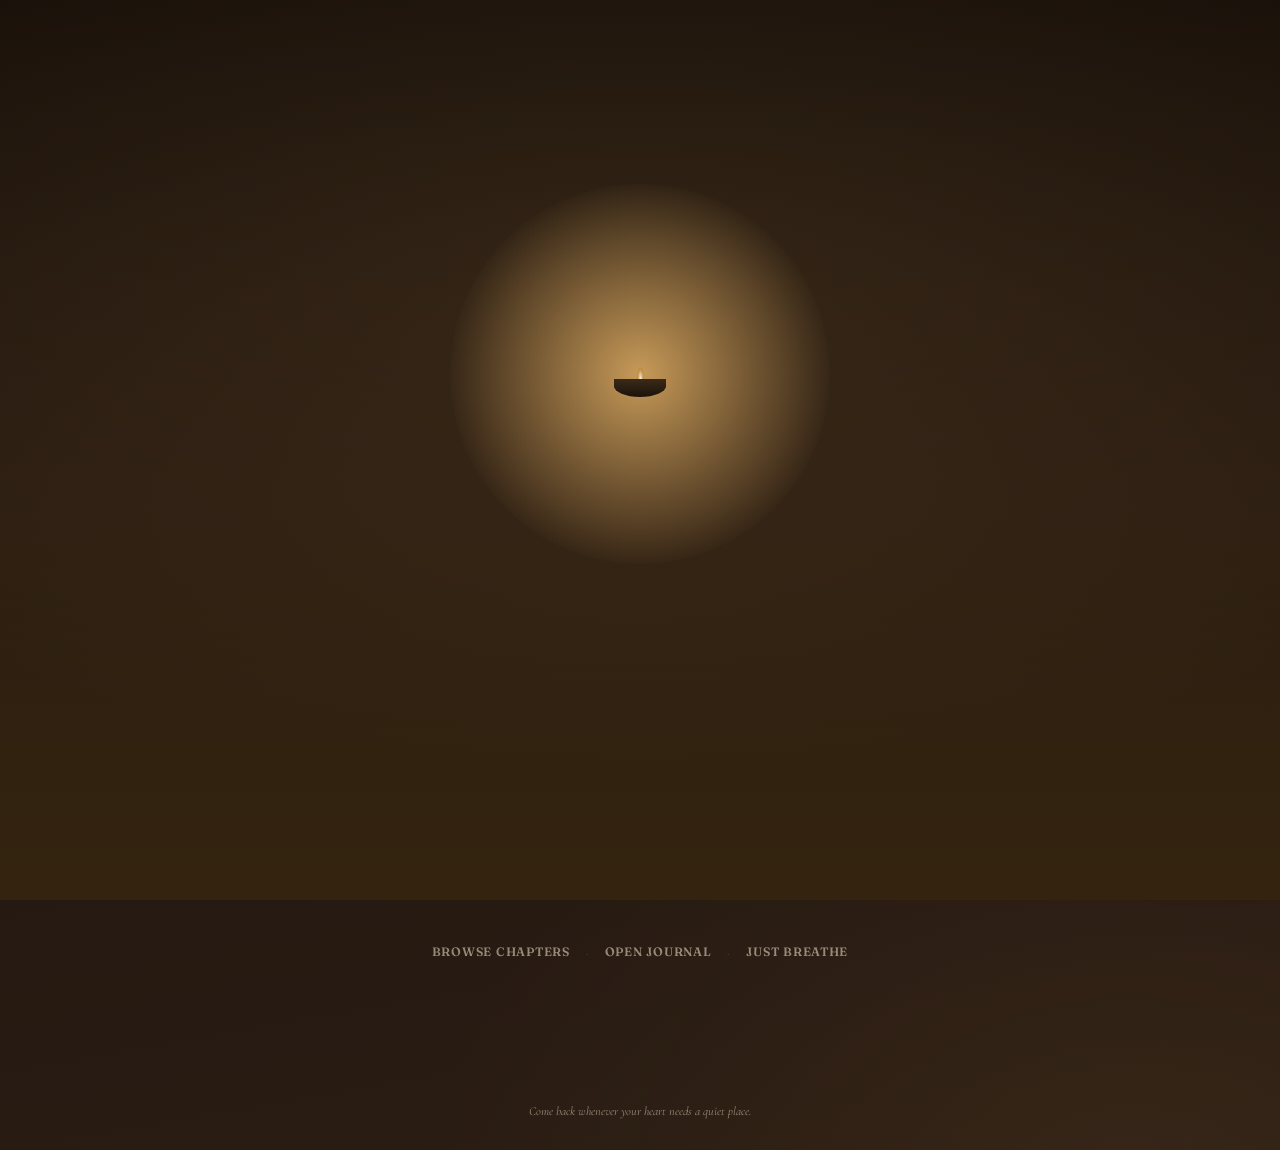
<file: index.html>
<!DOCTYPE html>
<html lang="en">
<head>
<meta charset="UTF-8">
<meta name="viewport" content="width=device-width, initial-scale=1.0, viewport-fit=cover">
<title>Kanha Ji's Courtyard</title>
<link rel="preconnect" href="https://fonts.googleapis.com">
<link href="https://fonts.googleapis.com/css2?family=Cormorant+Garamond:ital,wght@0,400;0,500;0,600;1,400;1,500&family=EB+Garamond:ital,wght@0,400;0,500;0,600;1,400&family=Fraunces:opsz,wght@9..144,600;9..144,700&display=swap" rel="stylesheet">
<link rel="stylesheet" href="styles.css">
<link rel="stylesheet" href="courtyard-app.css">

<!-- PWA: manifest, icons, and install/theming metadata. See pwa.js and
     service-worker.js — neither touches routing, layout, or app.js. -->
<script src="courtyard-app.js"></script>
<link rel="manifest" href="manifest.webmanifest">
<meta name="theme-color" content="#241811">
<link rel="icon" href="assets/icons/favicon-32.png" sizes="32x32" type="image/png">
<link rel="icon" href="assets/icons/favicon-16.png" sizes="16x16" type="image/png">
<meta name="mobile-web-app-capable" content="yes">
</head>
<body data-view="home">

<!-- ARRIVAL RITUAL — click or press any key to skip -->
<div id="arrival" aria-hidden="true">
  <div id="arrivalDiya"><div class="a-glow"></div><div class="a-flame"></div><div class="a-bowl"></div></div>
  <div id="arrivalDust"></div>
  <div id="arrivalMist"></div>
  <div id="arrivalFeather">
    <svg viewBox="0 0 100 30" xmlns="http://www.w3.org/2000/svg"><path d="M2 26 Q40 4 98 2 Q60 10 40 16 Q60 14 92 6 Q55 18 38 20 Q54 18 80 12 Q50 24 2 26 Z" fill="none" stroke="#E0AE64" stroke-width="0.8"/></svg>
  </div>
  <div id="arrivalTitle">
    <h1>Kanha Ji's Courtyard</h1>
    <p>Whenever life becomes too loud… come sit beside me.</p>
  </div>
</div>

<div id="stars"></div>
<div id="courtyard" aria-hidden="true">
  <svg id="banyan" viewBox="0 0 220 320" xmlns="http://www.w3.org/2000/svg">
    <path fill="#1C130C" d="M110 320 L104 210 Q70 205 55 180 Q30 175 28 145 Q15 130 30 110 Q25 90 50 82 Q45 60 70 55 Q75 30 105 30 Q130 15 155 35 Q180 30 190 55 Q205 65 195 90 Q210 110 195 130 Q205 155 180 165 Q175 190 145 200 Q135 208 116 210 L110 320 Z"/>
    <path stroke="#1C130C" stroke-width="2" fill="none" d="M104 210 Q100 250 96 300 M116 210 Q120 250 124 300"/>
  </svg>
  <div class="floor"></div>
  <div id="templeWall"></div>
  <div class="pillar left"></div>
  <div class="pillar right"></div>
  <div id="mandala">
    <svg viewBox="0 0 200 200" xmlns="http://www.w3.org/2000/svg" fill="none" stroke="#F1E3C6" stroke-width="0.6">
      <circle cx="100" cy="100" r="90"/><circle cx="100" cy="100" r="66"/><circle cx="100" cy="100" r="40"/>
      <path d="M100 10 L100 190 M10 100 L190 100 M35 35 L165 165 M165 35 L35 165"/>
    </svg>
  </div>
  <div class="hbell" style="left:14%; animation-delay:-2s;"><svg viewBox="0 0 10 34" xmlns="http://www.w3.org/2000/svg"><line x1="5" y1="0" x2="5" y2="8" stroke="#8A6A3A" stroke-width="1"/><path d="M1 8 Q5 6 9 8 L8 24 Q5 28 2 24 Z" fill="none" stroke="#C08A3E" stroke-width="0.9"/></svg></div>
  <div class="hbell" style="right:16%; animation-delay:-6s;"><svg viewBox="0 0 10 34" xmlns="http://www.w3.org/2000/svg"><line x1="5" y1="0" x2="5" y2="8" stroke="#8A6A3A" stroke-width="1"/><path d="M1 8 Q5 6 9 8 L8 24 Q5 28 2 24 Z" fill="none" stroke="#C08A3E" stroke-width="0.9"/></svg></div>
  <div id="shadowDrift"></div>
</div>
<div id="atmosphere" aria-hidden="true"></div>
<div id="moon" aria-hidden="true"></div>
<div id="ambient"></div>
<div id="feather-wander" aria-hidden="true">
  <svg viewBox="0 0 100 30" xmlns="http://www.w3.org/2000/svg"><path d="M2 26 Q40 4 98 2 Q60 10 40 16 Q60 14 92 6 Q55 18 38 20 Q54 18 80 12 Q50 24 2 26 Z" fill="none" stroke="#E0AE64" stroke-width="0.8"/></svg>
</div>

<!-- Kanha Ji's corner: a small wooden platform holding a diya, a peacock feather, and a flute — left quietly for you -->
<div id="krishna-corner" aria-hidden="true">
  <div class="kj-platform">
    <div id="diya"><div class="flame"></div><div class="bowl"></div></div>
    <div class="kj-feather">
      <svg viewBox="0 0 30 60" xmlns="http://www.w3.org/2000/svg">
        <path d="M15 58 L14 22" stroke="#8A6A3A" stroke-width="1.1" fill="none"/>
        <path d="M15 22 Q4 16 5 4 Q11 12 15 20 Q19 12 25 4 Q26 16 15 22 Z" fill="none" stroke="#E0AE64" stroke-width="1"/>
        <circle cx="15" cy="9" r="3.2" fill="none" stroke="#E0AE64" stroke-width="1"/>
        <circle cx="15" cy="9" r="1.1" fill="#3B7A5A" opacity="0.7"/>
      </svg>
    </div>
    <div class="kj-flute">
      <svg viewBox="0 0 60 10" xmlns="http://www.w3.org/2000/svg">
        <rect x="2" y="3.5" width="56" height="3" rx="1.5" fill="#5C3A1E"/>
        <circle cx="16" cy="5" r="0.9" fill="#2A1D13"/>
        <circle cx="26" cy="5" r="0.9" fill="#2A1D13"/>
        <circle cx="36" cy="5" r="0.9" fill="#2A1D13"/>
        <circle cx="46" cy="5" r="0.9" fill="#2A1D13"/>
      </svg>
    </div>
  </div>
</div>

<div id="soundControl">
  <button id="soundToggle" aria-label="Ambient sound" aria-expanded="false" aria-controls="soundPanel">
    <svg viewBox="0 0 24 24" fill="none" stroke="currentColor" stroke-width="1.1" xmlns="http://www.w3.org/2000/svg" style="color:var(--ivory-dim)">
      <line x1="3" y1="12" x2="21" y2="9"/>
      <circle cx="6" cy="13.2" r="1.4"/><circle cx="10" cy="12.5" r="1.4"/><circle cx="14" cy="11.7" r="1.4"/><circle cx="18" cy="11" r="1.4"/>
    </svg>
  </button>
  <div id="soundPanel">
    <span id="ambienceAnchor" style="display:none" aria-hidden="true"></span>
    <button id="soundOff" aria-pressed="false">Silent Courtyard</button>
    <div class="sound-volume-row">
      <label for="soundVolume">Vol</label>
      <input type="range" id="soundVolume" min="0" max="100" value="50" aria-label="Ambient sound volume">
    </div>
  </div>
</div>

<header>
  <div class="brand">
    <div class="brand-mark"></div>
    <span class="brand-text">Kanha Ji's Courtyard</span>
  </div>
  <nav id="mainNav" aria-label="Primary">
    <button data-view="home" class="active">Home</button>
    <button data-view="chapters">Chapters</button>
    <button data-view="search">Search</button>
    <button data-view="collections">Collections</button>
    <button data-view="journal">Journal</button>
    <button data-view="meditation">Meditation</button>
    <button data-view="stats">Journey</button>
    <button data-view="settings">Settings</button>
    <button data-view="about">About</button>
  </nav>
  <div id="readingJourney" class="reading-journey" aria-hidden="true">
    <div id="readingJourneyFill" class="reading-journey-fill"></div>
  </div>
</header>

<main>

  <!-- HOME -->
  <section class="view active" id="view-home">
    <div class="hero">
      <div class="eyebrow">welcome back</div>
      <h1>How is your heart today?</h1>
      <p>There is no wrong answer, and nothing here is timed. Sit for a moment, choose what feels true right now, and let the courtyard meet you there.</p>
    </div>

    <div class="continue-card" id="continueCard" style="display:none;">
      <div class="eyebrow">continue your journey</div>
      <p class="continue-detail" id="continueDetail">Last read: Chapter 1 • Verse 1</p>
      <div class="continue-actions">
        <button id="continueReadingBtn" class="continue-btn continue-btn-primary">Continue Reading</button>
        <button id="continueStartHomeBtn" class="continue-btn">Start from Home</button>
      </div>
    </div>

    <div class="emotion-list" id="emotionGrid" role="group" aria-label="Choose how you feel">
      <!-- injected -->
    </div>

    <div class="home-response" id="homeResponse" aria-live="polite"></div>

    <div class="quick-links">
      <button data-view="chapters">Browse chapters</button>
      <span class="ql-sep">·</span>
      <button data-view="journal">Open journal</button>
      <span class="ql-sep">·</span>
      <button data-view="meditation">Just breathe</button>
    </div>
  </section>

  <!-- CHAPTERS -->
  <section class="view" id="view-chapters">
    <div class="section-shell">
      <h2>Chapters</h2>
      <p class="section-sub">From confusion to clarity, from attachment to freedom, from self to the Supreme.</p>
      <div id="chapterList"></div>
    </div>
  </section>

  <!-- VERSE LIST (per chapter) -->
  <section class="view" id="view-verses">
    <div class="section-shell">
      <button id="backToChapters" class="back-link">&larr; back to chapters</button>
      <h2 id="verseListTitle">Chapter</h2>
      <p class="section-sub" id="verseListSub"></p>
      <div id="verseList"></div>
    </div>
  </section>

  <!-- CHAPTER DETAIL / VERSE -->
  <section class="view" id="view-verse">
    <div class="section-shell">
      <button id="backToVerses" class="back-link">&larr; back to verses</button>
      <p class="reading-progress-label" id="readingProgressLabel"></p>
      <div id="verseDetail"></div>
      <div id="verseNav" class="verse-nav">
        <div class="verse-nav-actions">
          <button id="prevVerseBtn" class="continue-btn"></button>
          <button id="nextVerseBtn" class="continue-btn continue-btn-primary"></button>
        </div>
      </div>
      <div id="chapterCompletion" class="chapter-completion" hidden>
        <p class="chapter-completion-text" id="chapterCompletionText"></p>
        <div class="chapter-completion-actions">
          <button id="continueNextChapterBtn" class="continue-btn continue-btn-primary"></button>
          <button id="stayHereBtn" class="continue-btn">Stay Here a Little Longer</button>
        </div>
      </div>
    </div>
  </section>

  <!-- SEARCH -->
  <section class="view" id="view-search">
    <div class="section-shell">
      <h2>Search</h2>
      <p class="section-sub">Search across verses, tags, and moods once real content is added.</p>
      <div class="search-bar">
        <input type="text" id="searchInput" placeholder="Search by feeling, word, or chapter…" aria-label="Search">
      </div>
      <div id="searchResults">
        <div class="empty-state">
          <span class="glyph" aria-hidden="true">❦</span>
          <p>The scriptures are still finding their place here.</p>
        </div>
      </div>
    </div>
  </section>

  <!-- COLLECTIONS -->
  <section class="view" id="view-collections">
    <div class="section-shell">
      <h2>Collections</h2>
      <p class="section-sub">Save verses that speak to you into your own gathered collections.</p>
      <div class="empty-state" id="collectionsEmpty">
        <span class="glyph" aria-hidden="true">❦</span>
        <p>Every verse you save will quietly wait for you here.</p>
        <button id="createCollectionBtn">Create a collection</button>
      </div>
    </div>
  </section>

  <!-- JOURNAL -->
  <section class="view" id="view-journal">
    <div class="section-shell">
      <h2>Journal</h2>
      <p class="section-sub">A quiet place to write. Nothing here is graded, tracked toward a streak, or shown to anyone.</p>
      <div class="card">
        <textarea class="journal-input" id="journalInput" placeholder="Tell Kanha Ji what's on your heart…"></textarea>
      </div>
      <div class="journal-actions">
        <button class="btn-primary" id="saveJournalBtn">Save entry</button>
      </div>
      <div id="journalEntries"></div>
    </div>
  </section>

  <!-- MEDITATION -->
  <section class="view" id="view-meditation">
    <div class="section-shell" style="text-align:center;">
      <h2>A moment to breathe</h2>
      <p class="section-sub">In for four. Hold for four. Out for six. No timer pressure, just a shape to follow.</p>
      <div class="breath-circle">breathe</div>
    </div>
  </section>

  <!-- STATS -->
  <section class="view" id="view-stats">
    <div class="section-shell">
      <h2>Your journey</h2>
      <p class="section-sub">Gentle reflection, not a scoreboard. Nothing here is a target to hit.</p>
      <div class="stats-grid">
        <div class="stat-card"><span class="stat-number" id="statVerses">0</span><span class="stat-label">verses visited</span></div>
        <div class="stat-card"><span class="stat-number" id="statJournal">0</span><span class="stat-label">journal entries</span></div>
        <div class="stat-card"><span class="stat-number" id="statDays">1</span><span class="stat-label">days you've returned</span></div>
        <div class="stat-card"><span class="stat-number" id="statMood">—</span><span class="stat-label">most chosen feeling</span></div>
      </div>
    </div>
  </section>

  <!-- SETTINGS -->
  <section class="view" id="view-settings">
    <div class="section-shell">
      <h2>Settings</h2>
      <p class="section-sub">Shape the courtyard to fit you.</p>
      <div class="card">
        <div class="setting-row">
          <div>
            <div class="setting-label">Reduce animation</div>
            <div class="setting-desc">Turns off drifting light, mist, and flicker for a stiller experience</div>
          </div>
          <button class="switch" id="toggleMotion" aria-pressed="false"></button>
        </div>
        <div class="setting-row">
          <div>
            <div class="setting-label">Theme</div>
            <div class="setting-desc">Choose the light and palette your courtyard sits in</div>
          </div>
          <div class="theme-options">
            <button class="theme-dot active" style="background:#3B2A1C" data-theme="dusk" aria-label="Dusk" aria-pressed="true"></button>
            <button class="theme-dot" style="background:#160F0A" data-theme="night" aria-label="Night" aria-pressed="false"></button>
            <button class="theme-dot" style="background:#4A3520" data-theme="dawn" aria-label="Dawn" aria-pressed="false"></button>
            <button class="theme-dot" style="background:#5B4A24" data-theme="dried-leaves" aria-label="Dried Leaves" aria-pressed="false"></button>
            <button class="theme-dot" style="background:#8A6239" data-theme="sandalwood" aria-label="Sandalwood" aria-pressed="false"></button>
            <button class="theme-dot" style="background:#3F4A2E" data-theme="forest-earth" aria-label="Forest Earth" aria-pressed="false"></button>
            <button class="theme-dot" style="background:#A85332" data-theme="terracotta" aria-label="Terracotta" aria-pressed="false"></button>
            <button class="theme-dot" style="background:#6A4128" data-theme="monsoon-soil" aria-label="Monsoon Soil" aria-pressed="false"></button>
          </div>
        </div>
        <div class="setting-row">
          <div>
            <div class="setting-label">Font size</div>
            <div class="setting-desc" id="fontSizeDesc">Adjust text size across the whole Courtyard. Currently: Medium</div>
          </div>
          <div class="font-size-options" id="fontSizeOptions" role="group" aria-label="Font size">
            <button class="font-size-dot" data-font-size="very-small" aria-label="Very Small" aria-pressed="false">VS</button>
            <button class="font-size-dot" data-font-size="small" aria-label="Small" aria-pressed="false">S</button>
            <button class="font-size-dot active" data-font-size="medium" aria-label="Medium" aria-pressed="true">M</button>
            <button class="font-size-dot" data-font-size="large" aria-label="Large" aria-pressed="false">L</button>
            <button class="font-size-dot" data-font-size="very-large" aria-label="Very Large" aria-pressed="false">VL</button>
            <button class="font-size-dot" data-font-size="extra-large" aria-label="Extra Large" aria-pressed="false">XL</button>
            <button class="font-size-dot" data-font-size="huge" aria-label="Huge" aria-pressed="false">H</button>
            <button class="font-size-dot" data-font-size="very-huge" aria-label="Very Huge" aria-pressed="false">VH</button>
            <button class="font-size-dot" data-font-size="maximum" aria-label="Maximum" aria-pressed="false">MAX</button>
          </div>
        </div>
        <div class="setting-row">
          <div>
            <div class="setting-label">Replay the welcome</div>
            <div class="setting-desc">See the arrival sequence again, right now</div>
          </div>
          <button id="replayWelcomeBtn" style="border-radius:0; padding:9px 18px; font-size:0.75rem; letter-spacing:0.08em; text-transform:uppercase; color:var(--ivory-dim); background:transparent; border:1px solid var(--line); cursor:pointer;">Replay</button>
        </div>
        <div class="setting-row">
          <div>
            <div class="setting-label">Clear journal &amp; history</div>
            <div class="setting-desc">This cannot be undone</div>
          </div>
          <button id="clearDataBtn" style="border-radius:0; padding:9px 18px; font-size:0.75rem; letter-spacing:0.08em; text-transform:uppercase; color:var(--ivory-dim); background:transparent; border:1px solid var(--line); cursor:pointer;">Clear</button>
        </div>
      </div>

      <div class="card" id="journalBackupCard">
        <div class="setting-row">
          <div>
            <div class="setting-label" style="font-size:1.05rem;">Your Journal</div>
            <div class="setting-desc">Your reflections stay on this device unless you choose to export them.</div>
          </div>
        </div>
        <div class="setting-row">
          <div>
            <div class="setting-label">Export Journal</div>
            <div class="setting-desc" id="exportJournalDesc">Download every entry as a single file, kept only by you.</div>
          </div>
          <button id="exportJournalBtn" style="border-radius:0; padding:9px 18px; font-size:0.75rem; letter-spacing:0.08em; text-transform:uppercase; color:var(--ivory-dim); background:transparent; border:1px solid var(--line); cursor:pointer;">Export</button>
        </div>
        <div class="setting-row">
          <div>
            <div class="setting-label">Import Journal</div>
            <div class="setting-desc">Restore entries from a file you exported earlier — this replaces what's on this device.</div>
          </div>
          <button id="importJournalBtn" style="border-radius:0; padding:9px 18px; font-size:0.75rem; letter-spacing:0.08em; text-transform:uppercase; color:var(--ivory-dim); background:transparent; border:1px solid var(--line); cursor:pointer;">Import</button>
          <input type="file" id="importJournalInput" accept="application/json,.json" hidden>
        </div>
        <p class="setting-desc" id="journalBackupStatus" aria-live="polite" style="text-align:center; margin-top:6px;"></p>
      </div>
    </div>
  </section>

  <!-- ABOUT -->
  <section class="view" id="view-about">
    <div class="section-shell">
      <h2>About the Courtyard</h2>
      <p class="section-sub">A peaceful place to slow down, reflect, and walk through the Bhagavad Gita one verse at a time.</p>

      <div class="verse-frontispiece about-intro">
        <p>Kanha Ji's Courtyard is a quiet corner for reading and reflecting — built for anyone who needs a place to sit for a while.</p>
      </div>

      <div class="verse-section">
        <h4>Application</h4>
        <p>App name<br><strong id="aboutAppName">Kanha Ji's Courtyard</strong></p>
        <p>Version<br><span id="aboutVersion">—</span></p>
        <p>Created by<br><strong>ThatBrownCraft</strong></p>
        <p class="about-note">Created with love, reflection, and countless cups of chai.</p>
      </div>

      <div class="verse-section">
        <h4>About this Project</h4>
        <p>This Courtyard was never meant to replace scripture. The Bhagavad Gita's original verses remain timeless, exactly as they've always been.</p>
        <p>What's added here — the translations, the modern reflections, and moments like "If Kanha Ji sat beside you today…" — exist only to help today's reader meet that wisdom in the middle of an ordinary day. The aim is understanding, not replacement.</p>
      </div>

      <div class="verse-section">
        <h4>A Small Note</h4>
        <p>The Bhagavad Gita has guided countless hearts for centuries.</p>
        <p>This Courtyard simply offers one more quiet place to sit with its wisdom. If even one reflection encourages someone to return to the original scripture, then the Courtyard has already fulfilled its purpose.</p>
      </div>

      <div class="verse-section">
        <h4>Copyright &amp; Attribution</h4>
        <p>The Sanskrit verses of the Bhagavad Gita, and their public-domain translations where used, remain part of the scripture's own cultural and spiritual heritage — they belong to no one and everyone.</p>
        <p>Everything built around those verses in this Courtyard — the modern reflections, contemporary explanations, historical and contextual commentary, "If Kanha Ji sat beside you today…" passages, reflection questions, journal prompts, the Courtyard's concept and experience, and its original writing, UI, and visual presentation — is original work, © ThatBrownCraft. Please don't copy, republish, or redistribute this writing without permission.</p>
        <p>Kanha Ji's Courtyard is an independent, personal project made for reflection — it isn't affiliated with any religious organization or institution.</p>
      </div>

      <div class="verse-section">
        <h4>Privacy</h4>
        <p>Your journal stays on this device. Nothing you write is uploaded, tracked, or shared — the only way anything leaves this device is if you choose to export your journal yourself, from Settings.</p>
      </div>

      <div class="verse-section">
        <h4>Credits</h4>
        <p>Built with care, for readers who wanted a peaceful place to keep returning to the Gita.</p>
      </div>

      <div class="verse-frontispiece about-close">
        <p class="about-close-line">If these words ever helped you find a little peace, then the Courtyard has already fulfilled its purpose.</p>
        <p class="about-close-sub">May every visit bring you a little closer to yourself… and to Kanha Ji. 🌿</p>
        <p class="about-signature">Made with 🤎 by ThatBrownCraft</p>
        <p class="about-farewell">May you always find your way back to the Courtyard.</p>
      </div>
    </div>
  </section>

</main>

<footer>Come back whenever your heart needs a quiet place.</footer>

<script src="app.js"></script>
<script src="pwa.js" defer></script>

</body>
</html>
</file>
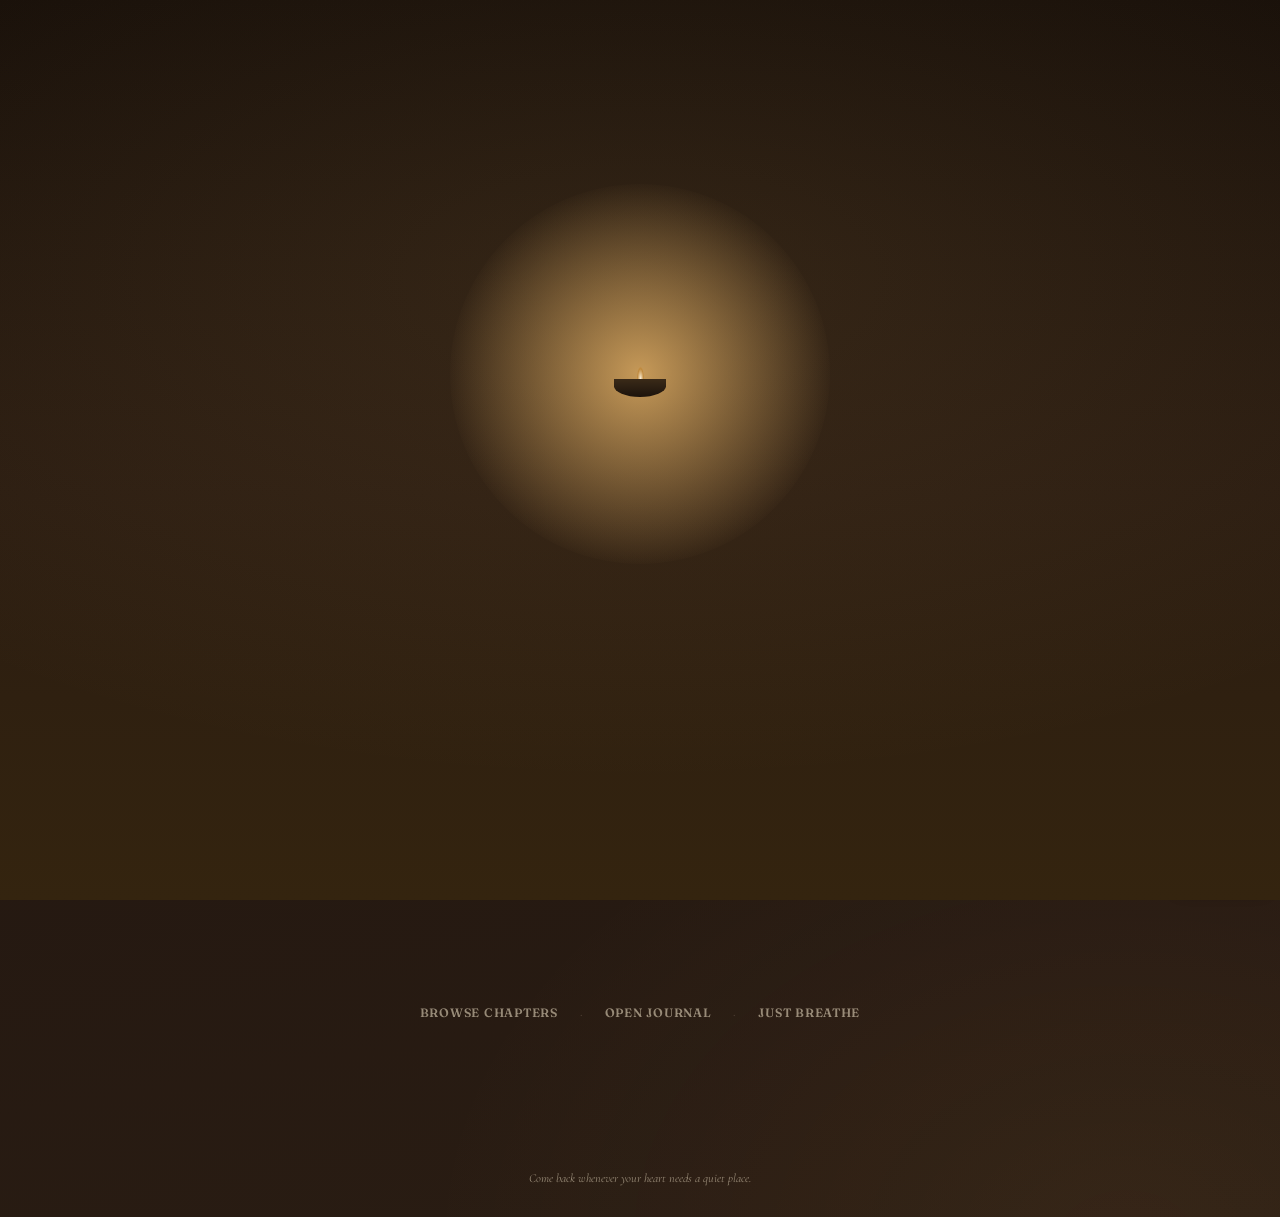
<file: courtyard-app.html>
<!doctype html>
<html lang="en">
<head>
<meta charset="utf-8">
<meta name="viewport" content="width=device-width, initial-scale=1, maximum-scale=1, viewport-fit=cover">
<title>Kanha Ji's Courtyard</title>
<script>
(function () {
  try { sessionStorage.setItem('courtyardAppMode', '1'); } catch (e) {}
  location.replace('./index.html');
})();
</script>
</head>
<body></body>
</html>
</file>
<file: styles.css>
:root{
    --ink:#241811;
    --ink-deep:#160F0A;
    --midnight:#3B2A1C;
    --midnight-deep:#2A1D13;
    --ivory:#F6E9CE;
    --ivory-dim: rgba(246,233,206,0.82);
    --ivory-faint: rgba(246,233,206,0.54);
    --gold:#C08A3E;
    --gold-bright:#E0AE64;
    --gold-soft: rgba(192,138,62,0.5);
    --candle: #FFB463;
    --line: rgba(241,227,198,0.16);
    --line-soft: rgba(241,227,198,0.09);
    --ease: cubic-bezier(0.22, 1, 0.36, 1);
    --breeze: 0;
    --jitter: 0;
    --diya-glow: 0.5;

    /* ---------- accessibility: whole-app font scale ----------
       A single multiplier applied to the root font-size (see the `html`
       rule below). Everything sized in rem anywhere in this stylesheet
       scales from this one number — set only via JS (applyFontSize in
       app.js), never hand-edited per element. 1 = Medium/default. */
    --font-scale: 1;

    /* ---------- functional navigation/action typeface ----------
       Used only for interactive wayfinding controls (top nav, quick
       links, back links, continue/next/prev actions, small settings
       utility buttons) — never for literary/poetic content, which keeps
       its existing Cormorant Garamond character untouched. */
    --font-ui-action: 'Fraunces', 'EB Garamond', Georgia, serif;
  }
  /* ---------- theme variants: same tokens, three different lights ----------
     "Dusk" is the default palette above (no attribute needed). Night and dawn
     re-value the same custom properties, so every surface that already reads
     from var(--ink)/var(--gold)/etc. repaints automatically — no new selectors. */
  body[data-theme="night"]{
    --ink:#0E0C12; --ink-deep:#07060A; --midnight:#181330; --midnight-deep:#100C22;
    --ivory:#E8E4F4; --ivory-dim: rgba(232,228,244,0.82); --ivory-faint: rgba(232,228,244,0.52);
    --gold:#8D7BC4; --gold-bright:#B2A2EA; --gold-soft: rgba(141,123,196,0.5);
    --candle:#8B79E0; --line: rgba(232,228,244,0.14); --line-soft: rgba(232,228,244,0.08);
  }
  body[data-theme="dawn"]{
    --ink:#3D2C22; --ink-deep:#2C1F17; --midnight:#5C4630; --midnight-deep:#43321F;
    --ivory:#FFF4E4; --ivory-dim: rgba(255,244,228,0.86); --ivory-faint: rgba(255,244,228,0.6);
    --gold:#E28B4E; --gold-bright:#F6B274; --gold-soft: rgba(226,139,78,0.5);
    --candle:#FFCB8E; --line: rgba(255,244,228,0.18); --line-soft: rgba(255,244,228,0.1);
  }

  /* ---------- earthy solid-color themes ----------
     Same token set as dusk/night/dawn above — only the values change, so
     every surface already reading var(--ink)/var(--gold)/etc. repaints
     automatically. Deliberately flat: each theme also overrides `background`
     on body directly to a single solid color, replacing the default
     multi-layer gradient background (see the plain `body{ background:... }`
     rule) so these five palettes read as pigment/paper/wood, never as a
     lighting or glow effect. No gradients, blur, glow, or texture anywhere
     in this block. */
  body[data-theme="dried-leaves"]{
    --ink:#2B2013; --ink-deep:#1C1509; --midnight:#4A3B22; --midnight-deep:#332913;
    --ivory:#EDE2C8; --ivory-dim: rgba(237,226,200,0.82); --ivory-faint: rgba(237,226,200,0.54);
    --gold:#A9863E; --gold-bright:#D8AE64; --gold-soft: rgba(169,134,62,0.5);
    --candle:#E0B36B; --line: rgba(237,226,200,0.16); --line-soft: rgba(237,226,200,0.09);
    background:var(--ink-deep);
  }
  body[data-theme="sandalwood"]{
    --ink:#3A2A1C; --ink-deep:#241708; --midnight:#5C4326; --midnight-deep:#40301C;
    --ivory:#F5E6C8; --ivory-dim: rgba(245,230,200,0.82); --ivory-faint: rgba(245,230,200,0.54);
    --gold:#B8875A; --gold-bright:#DDAE78; --gold-soft: rgba(184,135,90,0.5);
    --candle:#F0BE86; --line: rgba(245,230,200,0.16); --line-soft: rgba(245,230,200,0.09);
    background:var(--ink-deep);
  }
  body[data-theme="forest-earth"]{
    --ink:#22261C; --ink-deep:#141710; --midnight:#3A4030; --midnight-deep:#282D1F;
    --ivory:#E6E8D2; --ivory-dim: rgba(230,232,210,0.82); --ivory-faint: rgba(230,232,210,0.54);
    --gold:#7C8A4E; --gold-bright:#A3B36C; --gold-soft: rgba(124,138,78,0.5);
    --candle:#B7C47E; --line: rgba(230,232,210,0.16); --line-soft: rgba(230,232,210,0.09);
    background:var(--ink-deep);
  }
  body[data-theme="terracotta"]{
    --ink:#3D2317; --ink-deep:#251105; --midnight:#5E3524; --midnight-deep:#432619;
    --ivory:#F7E4D2; --ivory-dim: rgba(247,228,210,0.82); --ivory-faint: rgba(247,228,210,0.54);
    --gold:#C1613A; --gold-bright:#E08654; --gold-soft: rgba(193,97,58,0.5);
    --candle:#EC9A66; --line: rgba(247,228,210,0.16); --line-soft: rgba(247,228,210,0.09);
    background:var(--ink-deep);
  }
  body[data-theme="monsoon-soil"]{
    --ink:#241C16; --ink-deep:#140F0A; --midnight:#3B2E22; --midnight-deep:#2A2018;
    --ivory:#E6DECF; --ivory-dim: rgba(230,222,207,0.82); --ivory-faint: rgba(230,222,207,0.54);
    --gold:#8B7355; --gold-bright:#AE9673; --gold-soft: rgba(139,115,85,0.5);
    --candle:#C2A97F; --line: rgba(230,222,207,0.16); --line-soft: rgba(230,222,207,0.09);
    background:var(--ink-deep);
  }
  *{box-sizing:border-box;}
  html{
    scroll-behavior:smooth;
    /* Guarantees the viewport canvas itself is never white: normally the
       body's background paints the canvas too (CSS background propagation),
       but that propagation is exactly what a scroll-triggered repaint of the
       fixed decorative layers below can outrun for a frame. Setting this
       explicitly removes any dependency on propagation timing. */
    background-color:var(--ink-deep);
    /* ---------- accessibility: whole-app font scale ----------
       Every font-size elsewhere in this file is in rem (or clamp()/calc()
       built from rem), so multiplying the root's own font-size is the one
       change that resizes headings, paragraphs, nav, buttons, cards, and
       verse text together, in proportion, everywhere at once. 100% keeps
       browser/OS zoom and accessibility settings working exactly as before
       when --font-scale is 1 (Medium, the default). */
    font-size:calc(100% * var(--font-scale, 1));
  }
  body{
    margin:0;
    min-height:100vh;
    background:
      radial-gradient(ellipse 70% 45% at 50% -8%, rgba(192,138,62,0.08), transparent),
      radial-gradient(ellipse 55% 42% at 88% 102%, rgba(255,180,99,0.06), transparent),
      linear-gradient(170deg, var(--ink-deep), var(--ink) 55%, var(--midnight-deep) 100%);
    color:var(--ivory);
    font-family:'EB Garamond', Georgia, serif;
    font-weight:400;
    font-size:1.15625rem; /* 18.5px at the default 16px root — now scales with --font-scale */
    overflow-x:hidden;
    /* Prevents iOS/Android rubber-band overscroll from momentarily
       revealing the area beyond the document — the other half of the
       same white-flash symptom, distinct from the fixed-layer repaint
       fixed below. Vertical scrolling itself is untouched. */
    overscroll-behavior-y:auto;
    position:relative;
    transition: background 1.1s ease, color 1.1s ease;
  }
  /* theme transition — the same surfaces just repaint gently instead of snapping */
  header, .card, .chapter-row, .verse-section, .verse-frontispiece, .journal-entry,
  .stat-card, .setting-row, textarea.journal-input, .search-bar input, #soundToggle,
  .breath-circle, .emotion-item, nav button, p, h1, h2, h3, h4, .eyebrow{
    transition: background-color 1.1s ease, border-color 1.1s ease, color 0.6s ease, box-shadow 1.1s ease;
  }
  h1,h2,h3,h4,.display{
    font-family:'Cormorant Garamond', serif;
    font-weight:500;
    letter-spacing:0.01em;
  }
  a{color:inherit;}
  button{font-family:inherit;}
  p{ line-height:1.9; }
  p + p{ margin-top:1.15em; }

  .eyebrow{
    font-family:'EB Garamond', serif;
    font-size:0.74rem;
    letter-spacing:0.16em;
    text-transform:uppercase;
  }

  a:focus-visible, button:focus-visible, [tabindex]:focus-visible{
    outline:1px solid var(--gold);
    outline-offset:4px;
    border-radius:1px;
  }

  @media (prefers-reduced-motion: reduce){
    *{animation-duration:0.001ms !important; animation-iteration-count:1 !important; transition-duration:0.001ms !important;}
  }
  /* the header is the only surface relying on backdrop blur for legibility over
     moving content behind it — solidify it instead when transparency effects
     are unwanted, everything else on the page is already opaque or flat */
  @media (prefers-reduced-transparency: reduce){
    header{ background:var(--ink-deep); backdrop-filter:none; }
    #soundPanel{ background:#E9D9AE; }
  }
  body.motion-reduced .star,
  body.motion-reduced .firefly,
  body.motion-reduced .petal,
  body.motion-reduced .fog,
  body.motion-reduced #shadowDrift,
  body.motion-reduced .insect,
  body.motion-reduced .single-leaf,
  body.motion-reduced #diya .flame{
    animation:none !important;
  }

  /* ================= ARRIVAL RITUAL ================= */
  #arrival{
    position:fixed; inset:0; z-index:200;
    background:
      radial-gradient(ellipse 80% 55% at 50% 32%, rgba(224,174,100,0.10), transparent),
      linear-gradient(180deg,#170F09,#2A1C11 55%,#34240F);
    display:flex; flex-direction:column; align-items:center; justify-content:center;
    overflow:hidden;
    transition: opacity 1.7s ease;
    cursor:pointer;
  }
  #arrival.arrival-done{ opacity:0; pointer-events:none; transition: opacity 2.3s ease; }
  #arrival.quick.arrival-done{ transition: opacity 0.7s ease; }
  body.arrival-active header, body.arrival-active main{ pointer-events:none; }

  #arrivalDiya{ position:relative; width:52px; height:36px; opacity:0; transition:opacity 1.5s ease, transform 2.6s cubic-bezier(0.22,1,0.36,1); transform:translate(0,0) scale(1); z-index:2; }
  #arrivalDiya.a-lit{ opacity:1; }
  /* as the ritual ends, the same flame travels toward where it already waits in Kanha Ji's corner,
     so the transition reads as one continuous diya rather than a fade-out-fade-in of two separate ones */
  #arrivalDiya.a-lit.a-finishing{ transform: translate(calc(50vw - 78px), calc(50vh - 40px)) scale(0.68); }
  .a-glow{
    position:absolute; left:50%; top:38%; width:8px; height:8px; transform:translate(-50%,-50%);
    background:radial-gradient(circle, rgba(224,174,100,0.85), transparent 72%);
    border-radius:50%; opacity:0;
    transition:width 2.6s ease, height 2.6s ease, opacity 2.6s ease;
  }
  #arrivalDiya.a-lit .a-glow{ width:380px; height:380px; opacity:1; }
  #arrivalDiya.a-lit.a-finishing .a-glow{ transition:width 2.6s cubic-bezier(0.22,1,0.36,1), height 2.6s cubic-bezier(0.22,1,0.36,1), opacity 2.6s ease; width:260vw; height:260vw; opacity:0.85; }
  .a-flame{
    position:absolute; left:50%; bottom:15px; width:7px; height:15px; margin-left:-3.5px;
    background: radial-gradient(ellipse at 50% 80%, #FDF3DD, var(--gold) 60%, transparent 82%);
    border-radius:50% 50% 50% 50% / 65% 65% 35% 35%;
    opacity:0; transition:opacity 1s ease 0.3s;
  }
  #arrivalDiya.a-lit .a-flame{ opacity:1; animation: arrivalFlicker 2.7s ease-in-out infinite; }
  @keyframes arrivalFlicker{
    0%,100%{ transform:scaleY(1) rotate(-1deg); opacity:0.9; }
    30%{ transform:scaleY(1.07) rotate(2deg); opacity:0.82; }
    55%{ transform:scaleY(0.93) rotate(-2deg); opacity:0.95; }
    80%{ transform:scaleY(1.03) rotate(1deg); opacity:0.8; }
  }
  .a-bowl{ position:absolute; bottom:0; left:0; right:0; height:18px; background:linear-gradient(180deg,#3A2A18,#1C130C); border-radius:0 0 50% 50% / 0 0 60% 60%; }

  #arrivalDust{ position:absolute; inset:0; opacity:0; transition:opacity 2.2s ease; z-index:1; }
  #arrivalDust.a-visible{ opacity:1; }
  .a-mote{ position:absolute; width:2px; height:2px; background:var(--gold-bright); border-radius:50%; opacity:0; animation:motefloat linear infinite; }
  @keyframes motefloat{
    0%{ transform:translateY(0); opacity:0; }
    18%{ opacity:0.5; }
    82%{ opacity:0.25; }
    100%{ transform:translateY(-130px); opacity:0; }
  }

  #arrivalMist{
    position:absolute; left:-10%; right:-10%; bottom:-6%; height:32%;
    background:radial-gradient(ellipse at center, rgba(241,227,198,0.05), transparent 70%);
    opacity:0; transition:opacity 2.6s ease;
  }
  #arrivalMist.a-visible{ opacity:1; }

  #arrivalFeather{ position:absolute; top:36%; left:-60px; width:44px; height:16px; opacity:0; z-index:2; }
  #arrivalFeather svg{ width:100%; height:100%; opacity:0.55; }
  #arrivalFeather.a-fly{ animation: featherfly 4.6s ease-in-out forwards; }
  @keyframes featherfly{
    0%{ opacity:0; transform:translate(0,0) rotate(-10deg); }
    12%{ opacity:0.6; }
    50%{ transform:translate(48vw,-46px) rotate(8deg); }
    88%{ opacity:0.4; }
    100%{ transform:translate(120vw,14px) rotate(-6deg); opacity:0; }
  }

  #arrivalTitle{ margin-top:48px; text-align:center; opacity:0; transform:translateY(6px); transition:opacity 1.7s var(--ease), transform 1.7s var(--ease); z-index:2; padding:0 24px; }
  #arrivalTitle.a-visible{ opacity:1; transform:translateY(0); }
  #arrivalTitle h1{ font-style:italic; font-weight:500; font-size:clamp(1.7rem,4.2vw,2.5rem); color:var(--ivory); letter-spacing:0.02em; margin:0 0 16px; }
  #arrivalTitle p{ font-family:'Cormorant Garamond',serif; font-style:italic; color:var(--ivory-faint); font-size:1.02rem; opacity:0; transition:opacity 1.8s ease; margin:0; }
  #arrivalTitle.a-tagline p{ opacity:1; }

  /* ================= LIVING BACKGROUND ================= */
  /* These four layers (#stars, #courtyard, #atmosphere, #ambient) are each
     position:fixed, inset:0, and stay mounted for the whole session — they
     are the "Courtyard" itself. Without an explicit GPU layer, browsers may
     repaint them on the main thread in sync with scroll instead of just
     recompositing, and that repaint can lag a frame behind the scroll itself.
     In that gap, whatever's underneath (the plain canvas, or a lower layer
     mid-repaint) is briefly visible — the reported white flash. Promoting
     each to its own compositor layer removes that dependency on repaint
     timing; visually nothing changes, since translateZ(0) is a null
     transform. */
  #stars, #courtyard, #atmosphere, #ambient{
    transform:translateZ(0);
    backface-visibility:hidden;
  }
  /* Floating dust, lit by unseen candlelight — replaces the old star field */
  #stars{ position:fixed; inset:0; pointer-events:none; z-index:0; opacity:0.55; transition:opacity 1.6s ease; }
  .star{ position:absolute; background:var(--gold-bright); border-radius:50%; opacity:0; filter:blur(0.3px); box-shadow:0 0 3px 1px rgba(224,174,100,0.3); animation:dustglow ease-in-out infinite; }
  @keyframes dustglow{ 0%{ opacity:0.1; transform:translateY(0) translateX(calc(var(--breeze,0) * -1.5px)); } 50%{ opacity:0.5; transform:translateY(-6px) translateX(calc(var(--breeze,0) * 1.5px)); } 100%{ opacity:0.1; transform:translateY(0) translateX(calc(var(--breeze,0) * -1.5px)); } }

  #courtyard{ position:fixed; inset:0; z-index:1; pointer-events:none; overflow:hidden; }
  #courtyard::before, #courtyard::after{
    content:''; position:absolute; top:0; bottom:0; width:76px;
  }
  #courtyard::before{ left:0; background:linear-gradient(180deg, transparent, rgba(22,15,10,0.5) 55%, rgba(22,15,10,0.72)); }
  #courtyard::after{ right:0; background:linear-gradient(180deg, transparent, rgba(22,15,10,0.5) 55%, rgba(22,15,10,0.72)); }
  #courtyard .floor{ position:absolute; left:0; right:0; bottom:0; height:20%; background:linear-gradient(0deg, rgba(28,19,12,0.55), transparent); }
  /* stone floor texture — a barely-there grain, discovered not displayed */
  #courtyard .floor::before{
    content:''; position:absolute; inset:0;
    background-image:
      repeating-linear-gradient(90deg, rgba(241,227,198,0.025) 0 1px, transparent 1px 140px),
      repeating-linear-gradient(0deg, rgba(0,0,0,0.05) 0 1px, transparent 1px 70px);
    opacity:0.6;
  }
  /* carved sandstone pillars, disappearing into darkness at either edge */
  .pillar{ position:absolute; bottom:0; width:64px; height:78%; opacity:0.05; pointer-events:none; }
  .pillar.left{ left:2%; background:linear-gradient(180deg, transparent, rgba(241,227,198,0.5) 8%, rgba(241,227,198,0.5) 85%, transparent); mask-image:linear-gradient(180deg, transparent, black 22%, black 80%, transparent); }
  .pillar.right{ right:2%; background:linear-gradient(180deg, transparent, rgba(241,227,198,0.5) 8%, rgba(241,227,198,0.5) 85%, transparent); mask-image:linear-gradient(180deg, transparent, black 22%, black 80%, transparent); }
  .pillar::before, .pillar::after{ content:''; position:absolute; left:0; right:0; height:2px; background:rgba(241,227,198,0.6); }
  .pillar::before{ top:14%; }
  .pillar::after{ top:30%; }
  /* distant temple wall, felt more than seen */
  #templeWall{ position:absolute; left:0; right:0; top:0; height:46%; opacity:0.035; pointer-events:none;
    background:
      radial-gradient(ellipse 40% 90% at 50% 0%, rgba(241,227,198,0.5), transparent 70%);
    mask-image:linear-gradient(180deg, black, transparent);
  }
  /* faint carved mandala, glimpsed high on the wall */
  #mandala{ position:absolute; top:6%; left:50%; width:220px; height:220px; margin-left:-110px; opacity:0.045; pointer-events:none; }
  #mandala svg{ width:100%; height:100%; }
  /* hanging bells, motionless until a breath of air finds them */
  .hbell{ position:absolute; top:0; width:10px; height:34px; opacity:0.16; transform-origin:top center; pointer-events:none; animation:bellsway 11s ease-in-out infinite; }
  .hbell svg{ width:100%; height:100%; display:block; }
  @keyframes bellsway{ 0%,100%{ transform:rotate(calc(-1.4deg + var(--breeze,0) * 0.8deg)); } 50%{ transform:rotate(calc(1.6deg + var(--breeze,0) * 0.8deg)); } }
  body.motion-reduced .hbell{ animation:none !important; }
  /* Warm brass lamp glow — replaces the old cold moonlight */
  #moon{
    position:fixed; top:8%; right:11%; width:120px; height:120px; border-radius:50%;
    background:radial-gradient(circle, rgba(255,180,99,0.14), transparent 70%);
    filter:blur(1px); z-index:0; pointer-events:none;
  }

  /* ---------- per-page atmosphere ----------
     Same courtyard, same design system — each section just gets a whisper
     of its own tint, so it reads as another place inside the same evening. */
  #atmosphere{
    position:fixed; inset:0; z-index:1; pointer-events:none;
    background-color: rgba(0,0,0,0);
    mix-blend-mode:soft-light;
    transition: background-color 1.4s ease;
  }
  body[data-view="chapters"] #atmosphere,
  body[data-view="verses"] #atmosphere,
  body[data-view="verse"] #atmosphere{ background-color: rgba(196,178,140,0.10); }
  body[data-view="search"] #atmosphere{ background-color: rgba(150,140,120,0.10); }
  body[data-view="journal"] #atmosphere{ background-color: rgba(224,174,100,0.09); }
  body[data-view="collections"] #atmosphere{ background-color: rgba(120,86,48,0.10); }
  body[data-view="meditation"] #atmosphere{ background-color: rgba(90,110,150,0.08); }
  body[data-view="stats"] #atmosphere{ background-color: rgba(140,140,150,0.08); }
  body[data-view="settings"] #atmosphere{ background-color: rgba(110,80,50,0.09); }
  #banyan{ position:absolute; left:-26px; bottom:0; width:210px; height:auto; opacity:0.22; }

  #ambient{ position:fixed; inset:0; pointer-events:none; z-index:2; overflow:hidden; }
  .firefly{
    position:absolute; width:3px; height:3px; background:var(--gold-bright); border-radius:50%;
    filter: blur(0.4px); box-shadow:0 0 6px 1.5px rgba(192,138,62,0.35);
    opacity:0; animation: drift linear infinite, glow 4s ease-in-out infinite;
  }
  @keyframes drift{
    0%{ transform: translate(0,0); opacity:0; }
    12%{ opacity:0.45; }
    88%{ opacity:0.3; }
    100%{ transform: translate(var(--dx), var(--dy)); opacity:0; }
  }
  @keyframes glow{ 0%,100%{ transform:scale(1); } 50%{ transform:scale(1.4); } }
  .petal{
    position:absolute; width:5px; height:8px;
    background: rgba(150,110,60,0.42);
    border-radius: 60% 40% 60% 40%;
    opacity:0.3; animation: leafFall linear infinite;
  }
  @keyframes leafFall{
    0%{ transform: translateY(-5vh) translateX(0) rotate(0deg); }
    100%{ transform: translateY(105vh) translateX(var(--sway)) rotate(200deg); }
  }
  .fog{
    position:absolute; bottom:-10%; left:-10%; width:120%; height:40%;
    background: radial-gradient(ellipse at center, rgba(241,227,198,0.04), transparent 70%);
    animation: fogdrift 26s ease-in-out infinite alternate;
  }
  @keyframes fogdrift{ 0%{ transform: translateX(calc(-3% + var(--breeze,0) * 1.5%)); } 100%{ transform: translateX(calc(3% + var(--breeze,0) * 1.5%)); } }

  /* soft moving shadows — as if a lamp somewhere is breathing */
  #shadowDrift{
    position:absolute; inset:-10%; opacity:0.5;
    background: radial-gradient(ellipse 55% 35% at 30% 70%, rgba(0,0,0,0.16), transparent 60%);
    animation: shadowbreathe 37s ease-in-out infinite alternate;
  }
  @keyframes shadowbreathe{ 0%{ transform:translate(0,0) scale(1); } 100%{ transform:translate(4%, -2%) scale(1.06); } }

  /* an occasional insect, drawn as a tiny irregular zigzag rather than a looping sprite */
  .insect{ position:absolute; width:2px; height:2px; background:rgba(241,227,198,0.55); border-radius:50%; opacity:0; animation:insectpath 6s ease-in-out forwards; }
  @keyframes insectpath{
    0%{ opacity:0; transform:translate(0,0); }
    10%{ opacity:0.6; }
    30%{ transform:translate(14px,-9px); }
    50%{ transform:translate(6px,-22px); }
    70%{ transform:translate(20px,-14px); }
    90%{ opacity:0.4; }
    100%{ opacity:0; transform:translate(10px,-30px); }
  }

  /* a single bird, glimpsed only at dawn */
  .bird-fly{ position:absolute; top:8vh; left:-60px; width:40px; height:14px; animation:birdcross 12s linear forwards; }
  @keyframes birdcross{ 0%{ transform:translateX(0); opacity:0; } 8%{ opacity:0.6; } 92%{ opacity:0.4; } 100%{ transform:translateX(116vw); opacity:0; } }

  /* a gentle whisper — never a notification, never in the way */
  #whisper{
    position:fixed; left:50%; bottom:96px; transform:translate(-50%,6px);
    z-index:45; pointer-events:none;
    font-family:'Cormorant Garamond', serif; font-style:italic; font-size:0.98rem;
    color:var(--ivory-faint); text-align:center; letter-spacing:0.01em;
    opacity:0; transition:opacity 1.8s ease, transform 1.8s ease;
    max-width:280px; padding:0 16px;
  }
  #whisper.show{ opacity:1; transform:translate(-50%,0); }

  /* a single leaf, distinct from the ambient petal drift — falls once, rarely */
  .single-leaf{ position:absolute; top:-4vh; width:7px; height:10px; background:rgba(168,120,58,0.4); border-radius:60% 40% 60% 40%; opacity:0; animation:singleLeafFall linear forwards; }
  @keyframes singleLeafFall{
    0%{ opacity:0; transform:translateY(0) translateX(0) rotate(0deg); }
    6%{ opacity:0.5; }
    94%{ opacity:0.35; }
    100%{ opacity:0; transform:translateY(70vh) translateX(var(--leaf-sway,30px)) rotate(140deg); }
  }

  #feather-wander{ position:absolute; top:0; left:-70px; width:46px; height:16px; opacity:0; z-index:3; }
  #feather-wander svg{ width:100%; height:100%; opacity:0.4; }
  /* Its journey is no longer a fixed keyframe — position, pauses, rises and
     rotation are computed procedurally in JS (see flyFeatherProcedural) so the
     path itself differs every time, not just which of a few presets plays.
     Left/top/transform are driven inline; only the crossfade between legs uses
     a plain CSS transition, so each leg eases naturally without a keyframe table. */

  /* a barely-there trail of dust, lit as if catching the diya's glow, left behind
     the feather as it moves — never glitter, just a few motes that quietly dissolve */
  .feather-trail-mote{
    position:fixed; width:2px; height:2px; border-radius:50%; pointer-events:none; z-index:3;
    background:radial-gradient(circle, rgba(224,174,100,0.5), transparent 70%);
    opacity:0; animation:featherTrailFade 1.7s ease-out forwards;
  }
  @keyframes featherTrailFade{
    0%{ opacity:0.5; transform:translate(0,0) scale(1); }
    100%{ opacity:0; transform:translate(var(--tx,0), var(--ty,10px)) scale(0.5); }
  }
  body.motion-reduced .feather-trail-mote{ display:none; }

  /* ---------- Kanha Ji's corner (signature element) ---------- */
  #krishna-corner{ position:fixed; bottom:20px; right:22px; z-index:40; display:flex; flex-direction:column; align-items:center; gap:8px; }
  .kj-platform{
    position:relative; width:108px; height:52px;
    background:linear-gradient(180deg, #4A3320, #241708);
    border-radius:3px 3px 7px 7px;
    box-shadow:0 8px 16px rgba(0,0,0,0.42), inset 0 1px 0 rgba(255,200,140,0.09);
  }
  .kj-platform::before{
    content:''; position:absolute; top:0; left:2px; right:2px; height:3px;
    background:linear-gradient(90deg, transparent, rgba(224,174,100,0.4), transparent);
  }
  /* a tiny ripple of reflected light on the wood, breathing with the flame */
  .kj-platform::after{
    content:''; position:absolute; left:50%; bottom:-2px; width:60px; height:10px; margin-left:-30px;
    background:radial-gradient(ellipse at center, rgba(224,174,100,0.16), transparent 75%);
    animation:kjripple 5.2s ease-in-out infinite;
  }
  @keyframes kjripple{ 0%,100%{ opacity:calc(0.5 + var(--diya-glow,0.5) * 0.14); transform:scaleX(1); } 50%{ opacity:calc(0.85 + var(--diya-glow,0.5) * 0.14); transform:scaleX(1.12); } }
  body.motion-reduced .kj-platform::after{ animation:none !important; }
  #diya{ width:36px; height:25px; position:absolute; bottom:11px; left:50%; transform:translateX(-50%); }
  .kj-feather{ position:absolute; bottom:8px; left:9px; width:18px; height:38px; opacity:0.6; transform-origin:bottom center; transform:rotate(-20deg); animation:featherSettle 9s ease-in-out infinite; filter:brightness(calc(1 + (var(--diya-glow,0.5) - 0.5) * 0.1)); }
  .kj-feather svg{ width:100%; height:100%; display:block; }
  @keyframes featherSettle{ 0%,100%{ transform:rotate(calc(-20deg + var(--breeze,0) * 2deg + var(--jitter,0) * 1deg)); } 50%{ transform:rotate(calc(-17deg + var(--breeze,0) * 2deg + var(--jitter,0) * 1deg)); } }
  .kj-flute{ position:absolute; bottom:9px; right:7px; width:32px; height:8px; opacity:0.55; transform:rotate(-5deg); filter:brightness(calc(1 + (var(--diya-glow,0.5) - 0.5) * 0.1)); }
  .kj-flute svg{ width:100%; height:100%; display:block; }
  body.motion-reduced .kj-feather{ animation:none !important; }
  body.motion-reduced #feather-wander{ transition:none !important; opacity:0 !important; }
  #diya .bowl{
    position:absolute; bottom:0; left:0; right:0; height:16px;
    background: linear-gradient(180deg, #3A2A18, #1C130C);
    border-radius: 0 0 50% 50% / 0 0 60% 60%;
    box-shadow: 0 0 14px 2px rgba(192,138,62,0.2);
  }
  #diya .flame{
    position:absolute; left:50%; bottom:13px; width:6px; height:13px; margin-left:-3px;
    background: radial-gradient(ellipse at 50% 80%, #FDF3DD, var(--gold) 60%, transparent 82%);
    border-radius:50% 50% 50% 50% / 65% 65% 35% 35%;
    transform-origin:bottom center;
    animation: flicker 3s ease-in-out infinite;
    transition: transform 0.6s ease, filter 0.6s ease;
  }
  #diya .flame.flame-strong{ transform:scale(1.18); filter:brightness(1.2); }
  @keyframes flicker{
    0%,100%{ transform: scaleY(calc(1 + var(--jitter,0) * 0.04)) rotate(calc(-1deg + var(--breeze,0) * 1.4deg + var(--jitter,0) * 1.1deg)); opacity:0.92; }
    25%{ transform: scaleY(calc(1.05 + var(--jitter,0) * 0.04)) rotate(calc(1.5deg + var(--breeze,0) * 1.4deg + var(--jitter,0) * 1.1deg)); opacity:0.85; }
    50%{ transform: scaleY(calc(0.95 + var(--jitter,0) * 0.04)) rotate(calc(-1.5deg + var(--breeze,0) * 1.4deg + var(--jitter,0) * 1.1deg)); opacity:0.95; }
    75%{ transform: scaleY(calc(1.02 + var(--jitter,0) * 0.04)) rotate(calc(1deg + var(--breeze,0) * 1.4deg + var(--jitter,0) * 1.1deg)); opacity:0.82; }
  }
  /* ---------- ambient sound control ---------- */
  #soundControl{ position:fixed; bottom:26px; left:24px; z-index:41; display:flex; flex-direction:column; align-items:flex-start; gap:10px; }
  #soundToggle{
    width:30px; height:30px; border-radius:50%; border:1px solid var(--line);
    background:rgba(21,22,28,0.5); cursor:pointer; display:flex; align-items:center; justify-content:center;
    transition:border-color 0.3s var(--ease);
  }
  #soundToggle:hover{ border-color:var(--gold-soft); }
  #soundToggle svg{ width:15px; height:15px; opacity:0.7; }
  /* floating parchment menu */
  #soundPanel{
    position:absolute; bottom:44px; left:0;
    background:linear-gradient(155deg, #F1E3C6, #E3CE9F);
    border:1px solid rgba(59,42,28,0.22);
    border-radius:2px;
    box-shadow:0 16px 34px rgba(0,0,0,0.4), inset 0 0 0 1px rgba(255,255,255,0.18);
    padding:8px 0; min-width:190px;
    display:flex; flex-direction:column;
    transform:rotate(-0.6deg) translateY(8px); transform-origin:bottom left;
    opacity:0; pointer-events:none;
    transition:opacity 0.3s var(--ease), transform 0.3s var(--ease);
  }
  #soundPanel.open{ opacity:1; pointer-events:auto; transform:rotate(-0.6deg) translateY(0); }
  #soundPanel.switching button[data-sound], #soundPanel.switching #soundOff{ pointer-events:none; opacity:0.55; transition:opacity 0.3s ease; }
  #soundPanel button{
    background:none; border:none; text-align:left; color:#4A3320;
    font-family:'Cormorant Garamond', serif; font-style:italic;
    font-size:0.86rem; letter-spacing:0.03em;
    padding:10px 18px; cursor:pointer; transition:color 0.25s var(--ease);
  }
  #soundPanel button:hover{ color:#2A1D13; }
  #soundPanel button.active{ color:#9A5B1E; }
  #soundPanel button#soundOff{ border-top:1px solid rgba(59,42,28,0.18); margin-top:4px; color:rgba(74,51,32,0.6); font-style:normal; text-transform:uppercase; font-size:0.72rem; letter-spacing:0.08em; font-family:'EB Garamond',serif; }

  /* ---------- nav ---------- */
  header{
    position:sticky; top:0; z-index:30;
    display:flex; align-items:center; justify-content:space-between;
    padding:20px 30px;
    background:linear-gradient(180deg, rgba(13,14,19,0.94), rgba(13,14,19,0.8));
    backdrop-filter:blur(6px);
    border-bottom:1px solid var(--line-soft);
  }
  .brand{ display:flex; align-items:center; gap:12px; font-family:'Cormorant Garamond', serif; font-style:italic; font-size:1.2rem; letter-spacing:0.02em; }
  .brand-mark{ width:18px; height:18px; border:1px solid var(--gold-soft); transform:rotate(45deg); }
  nav{ display:flex; align-items:center; flex-wrap:wrap; justify-content:center; gap:22px; }
  nav button{
    background:none; border:none; color:var(--ivory-dim);
    font-family:var(--font-ui-action); font-weight:600; font-size:0.72rem; letter-spacing:0.08em; text-transform:uppercase;
    padding:6px 2px; cursor:pointer; position:relative; transition:color 0.35s var(--ease);
  }
  nav button:hover{ color:var(--ivory); }
  nav button.active{ color:var(--gold-bright); }
  nav button.active::after{ content:''; position:absolute; left:0; right:0; bottom:0; height:1px; background:var(--gold); }
  #nav-toggle{ display:none; }

  main{ position:relative; z-index:10; min-height:calc(100vh - 70px); }
  .view{ display:none; opacity:0; animation: viewIn 0.9s var(--ease) forwards; }
  .view.active{ display:block; }
  @keyframes viewIn{ from{ opacity:0; } to{ opacity:1; } }

  /* ---------- home ---------- */
  .hero{ max-width:600px; margin:0 auto; padding:112px 24px 20px; text-align:center; }
  .hero .eyebrow{ color:var(--gold); opacity:0.8; margin-bottom:20px; }
  .hero h1{ font-size:clamp(1.8rem, 4vw, 2.35rem); font-weight:500; font-style:italic; margin:0 0 20px; }
  .hero p{ color:var(--ivory-dim); font-size:1.08rem; line-height:1.8; margin:0 auto; max-width:440px; }

  .emotion-list{ max-width:440px; margin:60px auto 0; padding:0 24px; display:flex; flex-direction:column; }
  .emotion-item{
    padding:17px 4px; text-align:center; cursor:pointer;
    border-bottom:1px solid var(--line-soft);
    font-family:'Cormorant Garamond',serif; font-style:italic; font-size:1.15rem; color:var(--ivory-dim);
    position:relative; transition:color 0.4s var(--ease);
  }
  .emotion-list .emotion-item:first-child{ border-top:1px solid var(--line-soft); }
  .emotion-item::after{
    content:''; position:absolute; left:50%; bottom:7px; width:0; height:1px; background:var(--gold);
    transition:width 0.5s var(--ease); transform:translateX(-50%);
  }
  .emotion-item:hover, .emotion-item:focus-visible{ color:var(--ivory); }
  .emotion-item:hover::after, .emotion-item:focus-visible::after, .emotion-item.selected::after{ width:38px; }
  .emotion-item.selected{ color:var(--gold-bright); }

  .home-response{
    max-width:540px; margin:48px auto 0; padding:0 24px; text-align:center;
    color:var(--ivory-dim); font-family:'Cormorant Garamond', serif; font-style:italic;
    font-size:1.2rem; line-height:1.85; min-height:1.4em;
  }
  .home-response:not(:empty)::before{ content:'“'; color:var(--gold-soft); margin-right:2px; }
  .home-response:not(:empty)::after{ content:'”'; color:var(--gold-soft); margin-left:2px; }

  .quick-links{ display:flex; flex-wrap:wrap; justify-content:center; align-items:center; gap:16px; max-width:760px; margin:70px auto 0; padding:0 24px 110px; }
  .quick-links button{
    background:none; border:none; color:var(--ivory-faint);
    font-family:var(--font-ui-action); font-weight:600;
    font-size:0.76rem; letter-spacing:0.06em; text-transform:uppercase; cursor:pointer;
    padding:2px 0; border-bottom:1px solid transparent; transition:all 0.3s var(--ease);
  }
  .quick-links button:hover{ color:var(--gold-bright); border-color:var(--gold-soft); }
  .ql-sep{ color:var(--line); font-size:0.8rem; }

  /* ---------- "continue your journey" (Session 15/16, reading resume) ----------
     Sits on Home, above the emotion picker, only shown when a previous
     reading exists. Matches .card's border language and .hero's centered
     max-width so it reads as part of the same page rather than a bolted-on
     widget — quiet enough to skip past for anyone who just wants the
     emotion picker, present enough to notice if it's what they came for. */
  .continue-card{
    max-width:600px; margin:0 auto 44px; padding:26px 24px;
    border:1px solid var(--line-soft); border-top:1px solid var(--line);
    text-align:center; transition:border-color 0.35s var(--ease);
  }
  .continue-card .eyebrow{ color:var(--gold); opacity:0.8; margin-bottom:10px; }
  .continue-detail{
    color:var(--ivory-dim); font-family:'Cormorant Garamond', serif; font-style:italic;
    font-size:1.08rem; margin:0 0 22px;
  }
  .continue-actions{ display:flex; gap:14px; justify-content:center; flex-wrap:wrap; }
  .continue-btn{
    background:transparent; color:var(--ivory-dim); border:1px solid var(--line);
    padding:9px 18px; border-radius:0; cursor:pointer;
    font-family:var(--font-ui-action); font-weight:600;
    font-size:0.75rem; letter-spacing:0.06em; text-transform:uppercase;
    transition:all 0.3s var(--ease);
  }
  .continue-btn:hover, .continue-btn:focus-visible{ border-color:var(--gold-soft); color:var(--gold-bright); }
  .continue-btn-primary{ color:var(--gold-bright); border-color:var(--gold-soft); }
  .continue-btn-primary:hover, .continue-btn-primary:focus-visible{ background:rgba(192,138,62,0.09); border-color:var(--gold); }

  /* ---------- reading journey indicator ----------
     A thin line living at the sticky header's bottom edge, so it stays fixed
     near the top without any new positioning of its own. Only visible while
     viewing a chapter's verse list or an individual verse — everywhere else
     it's present but invisible (opacity, not display:none, so its width
     transition never has to restart from zero on the next chapter/verse view). */
  .reading-journey{
    position:absolute; left:0; right:0; bottom:-1px; height:2px;
    background:var(--line-soft);
    opacity:0; pointer-events:none;
    transition:opacity 0.4s var(--ease);
  }
  body[data-view="verses"] .reading-journey,
  body[data-view="verse"] .reading-journey{ opacity:1; }
  .reading-journey-fill{
    height:100%; width:0%;
    background:linear-gradient(90deg, var(--gold), var(--gold-bright));
    box-shadow:0 0 5px 0.5px rgba(224,174,100,0.4);
    transition:width 0.3s var(--ease), box-shadow 0.6s ease;
  }
  .reading-journey-fill.at-final{
    box-shadow:0 0 11px 1.5px rgba(224,174,100,0.75);
  }

  .reading-progress-label{
    text-align:center; color:var(--gold); opacity:0.75;
    font-size:0.74rem; letter-spacing:0.1em; text-transform:uppercase;
    margin:-6px 0 20px;
  }

  /* ---------- chapter completion reflection ----------
     Appears only after the final verse of a chapter, and only once the
     journey line's brief glow has already settled back down. Handwritten
     in tone rather than a checklist — no percentages, no celebration. */
  .chapter-completion{
    max-width:520px; margin:48px auto 0; padding-top:36px; text-align:center;
    border-top:1px solid var(--line-soft);
    opacity:0; transform:translateY(6px);
    transition:opacity 1.1s var(--ease), transform 1.1s var(--ease);
  }
  .chapter-completion.visible{ opacity:1; transform:translateY(0); }
  .chapter-completion-text{
    font-family:'Cormorant Garamond', serif; font-style:italic;
    font-size:1.15rem; color:var(--ivory-dim); margin:0 0 22px;
  }
  .chapter-completion-actions{ display:flex; gap:14px; justify-content:center; flex-wrap:wrap; }

  /* ---------- generic section shell ---------- */
  .section-shell{ max-width:840px; margin:0 auto; padding:56px 24px 90px; }
  .section-shell h2{ font-size:1.7rem; font-style:italic; font-weight:500; margin-bottom:8px; }
  .section-sub{ color:var(--ivory-faint); margin-bottom:44px; font-size:0.95rem; font-style:italic; }

  .card{ background:transparent; border:1px solid var(--line-soft); border-radius:0; padding:28px 30px; border-top:1px solid var(--line); transition:border-color 0.35s var(--ease); }
  .card + .card{ border-top:none; }

  .empty-state{ text-align:center; padding:64px 24px; color:var(--ivory-faint); }
  .empty-state .glyph{ font-family:'Cormorant Garamond', serif; font-size:1.6rem; display:block; margin-bottom:16px; color:var(--gold-soft); }
  .empty-state p{ margin:0 0 20px; font-style:italic; }
  .empty-state button{
    background:transparent; color:var(--gold-bright); border:1px solid var(--gold-soft);
    padding:10px 22px; border-radius:0; font-size:0.74rem; letter-spacing:0.1em; text-transform:uppercase; cursor:pointer;
    transition:all 0.3s var(--ease);
  }
  .empty-state button:hover{ background:rgba(192,138,62,0.09); }

  /* ---------- verse ---------- */
  .verse-frontispiece{ text-align:center; padding:8px 0 44px; margin-bottom:20px; border-bottom:1px solid var(--line); }
  .verse-index{ font-size:0.74rem; letter-spacing:0.16em; text-transform:uppercase; color:var(--gold); }
  .verse-title{ margin:12px 0 26px; font-size:1.5rem; font-style:italic; }
  .verse-sanskrit{ font-family:'Cormorant Garamond', serif; font-style:italic; font-size:1.25rem; color:var(--ivory); margin:0 0 10px; }
  .verse-translit{ color:var(--ivory-faint); font-size:0.92rem; margin:0 0 22px; }
  .verse-translation{ color:var(--ivory-dim); font-size:1.15rem; line-height:1.95; max-width:560px; margin:0 auto; }

  .verse-section{ padding:32px 0; border-top:1px solid var(--line-soft); }
  .verse-section h4{ font-size:0.78rem; letter-spacing:0.14em; text-transform:uppercase; font-family:'EB Garamond',serif; font-style:normal; color:var(--gold); margin:0 0 14px; }
  .verse-section p, .verse-section li{ color:var(--ivory-dim); font-size:1.08rem; line-height:1.95; max-width:600px; }
  .verse-section ul{ margin:0; padding-left:20px; }
  .verse-section li{ margin-bottom:8px; }

  .verse-tags{ display:flex; gap:10px; margin-top:20px; flex-wrap:wrap; }
  .tag{ font-size:0.7rem; letter-spacing:0.06em; padding:5px 12px; border-radius:0; background:transparent; color:var(--gold-bright); border:1px solid var(--gold-soft); }

  .back-link{
    border:1px solid var(--line); background:transparent; color:var(--ivory-dim);
    padding:9px 18px; border-radius:0; cursor:pointer; margin-bottom:32px;
    font-family:var(--font-ui-action); font-weight:600;
    font-size:0.75rem; letter-spacing:0.06em; text-transform:uppercase; transition:all 0.3s var(--ease);
  }
  .back-link:hover{ border-color:var(--gold-soft); color:var(--gold-bright); }

  /* ---------- chapters (table of contents) ---------- */
  .chapter-row{
    display:flex; align-items:baseline; gap:22px; padding:20px 4px; border-bottom:1px solid var(--line-soft);
    cursor:pointer; transition:all 0.3s var(--ease); border-left:1px solid transparent;
  }
  .chapter-row:hover, .chapter-row:focus-visible{ border-left:1px solid var(--gold); padding-left:16px; background:rgba(192,138,62,0.04); }
  .chapter-num{ font-family:'Cormorant Garamond', serif; font-style:italic; color:var(--gold-soft); font-size:1rem; min-width:28px; }
  .chapter-info{ flex:1; }
  .chapter-title{ display:block; font-family:'Cormorant Garamond', serif; font-size:1.12rem; font-style:italic; color:var(--ivory); }
  .chapter-sub{ display:block; font-size:0.82rem; color:var(--ivory-faint); margin-top:3px; }
  .chapter-count{ font-size:0.76rem; color:var(--ivory-faint); letter-spacing:0.04em; white-space:nowrap; }
  /* At the larger accessibility font-size levels, readability wins over
     keeping this row on one line — let it wrap instead of overflowing. */
  html.font-scale-expanded .chapter-row{ flex-wrap:wrap; row-gap:6px; }
  html.font-scale-expanded .chapter-count{ white-space:normal; margin-left:0; }

  /* ---------- search ---------- */
  .search-bar{ margin-bottom:36px; }
  .search-bar input{
    width:100%; background:transparent; border:none; border-bottom:1px solid var(--line);
    color:var(--ivory); padding:12px 2px; border-radius:0;
    font-family:'Cormorant Garamond',serif; font-style:italic; font-size:1.15rem;
  }
  .search-bar input::placeholder{ color:var(--ivory-faint); }
  .search-bar input:focus{ outline:none; border-color:var(--gold); }

  /* ---------- journal ---------- */
  textarea.journal-input{
    width:100%; min-height:130px; background:transparent; border:1px solid var(--line);
    color:var(--ivory); padding:18px; border-radius:0;
    font-family:'EB Garamond',serif; font-size:1rem; line-height:1.7; resize:vertical;
  }
  textarea.journal-input:focus{ outline:none; border-color:var(--gold-soft); }
  .journal-actions{ display:flex; justify-content:flex-end; margin-top:16px; margin-bottom:52px; }
  .btn-primary{
    background:transparent; color:var(--gold-bright); border:1px solid var(--gold-soft);
    padding:11px 24px; border-radius:0; font-size:0.75rem; letter-spacing:0.1em; text-transform:uppercase; cursor:pointer;
    transition:all 0.3s var(--ease);
  }
  .btn-primary:hover{ background:rgba(192,138,62,0.09); border-color:var(--gold); }
  .journal-entry{ padding:26px 0; border-top:1px solid var(--line-soft); }
  .journal-entry:last-child{ border-bottom:1px solid var(--line-soft); }
  .journal-entry-date{ font-size:0.72rem; letter-spacing:0.1em; text-transform:uppercase; color:var(--gold); margin-bottom:10px; }
  .journal-entry p{ color:var(--ivory-dim); font-size:1.05rem; line-height:1.9; }

  /* ---------- stats ---------- */
  .stats-grid{ display:grid; grid-template-columns:repeat(auto-fit,minmax(150px,1fr)); border-top:1px solid var(--line-soft); border-left:1px solid var(--line-soft); }
  .stat-card{ text-align:center; padding:34px 12px; border-right:1px solid var(--line-soft); border-bottom:1px solid var(--line-soft); }
  .stat-number{ font-family:'Cormorant Garamond',serif; font-style:italic; font-size:2rem; color:var(--gold-bright); display:block; }
  .stat-number.stat-word{ font-size:1.15rem; letter-spacing:0.01em; }
  .stat-label{ font-size:0.74rem; letter-spacing:0.06em; text-transform:uppercase; color:var(--ivory-faint); margin-top:10px; }

  /* ---------- settings ---------- */
  .setting-row{ display:flex; align-items:center; justify-content:space-between; padding:22px 0; border-bottom:1px solid var(--line-soft); }
  .setting-row:last-child{ border-bottom:none; }
  .setting-label{ font-size:0.98rem; font-family:'Cormorant Garamond',serif; font-style:italic; }
  .setting-desc{ font-size:0.8rem; color:var(--ivory-faint); margin-top:4px; }
  .switch{ width:38px; height:20px; border-radius:0; background:transparent; border:1px solid var(--line); position:relative; cursor:pointer; transition:border-color 0.3s var(--ease); }
  .switch.on{ border-color:var(--gold-soft); }
  .switch::after{ content:''; position:absolute; top:2px; left:2px; width:14px; height:14px; border-radius:0; background:var(--ivory-faint); transition:transform 0.3s var(--ease), background 0.3s var(--ease); }
  .switch.on::after{ transform:translateX(17px); background:var(--gold); }

  /* These four share the same small uppercase "action" language as nav/
     quick-links/continue-btn above (they set their own size/spacing/border
     inline in index.html) — only the typeface needs to change here. */
  #replayWelcomeBtn, #clearDataBtn, #exportJournalBtn, #importJournalBtn{
    font-family:var(--font-ui-action); font-weight:600; letter-spacing:0.06em;
  }

  .theme-options{ display:flex; flex-wrap:wrap; gap:12px; justify-content:flex-end; max-width:260px; }
  .theme-dot{ width:22px; height:22px; border-radius:50%; cursor:pointer; border:1px solid var(--line); flex:0 0 auto; }
  .theme-dot.active{ border-color:var(--ivory); box-shadow:0 0 0 3px rgba(241,227,198,0.08); }

  /* ---------- font size (accessibility) ---------- */
  /* Stepper: −, the current level, +. All 9 original buttons (and their
     data-font-size, aria-label, click handler, active-class toggling and
     Storage persistence in app.js) are completely unchanged — this only
     changes which ones are visible. The 9 buttons sit in the DOM in level
     order, so the element immediately before .active is always exactly
     one level down, and the one immediately after is always exactly one
     level up. Showing just those two, relabelled to − / + via ::after
     (their real text — "S", "VL", etc. — is zeroed out, not removed; a
     screen reader still gets the button's own aria-label, e.g. "Small"),
     plus .active itself as the plain current-level display, gives the
     stepper with zero JS changes. Fixed grid columns keep all three slots
     in the same place at every level, so nothing shifts as you step
     through, and at the two ends (Very Small / Maximum) the missing side
     has no matching element, so that arrow simply isn't there — that's
     the "disabled" state satisfied by absence rather than a greyed box. */
  .font-size-options{
    display:grid; grid-template-columns:2.5rem 1fr 2.5rem; align-items:center;
    justify-items:center; gap:0.875rem; width:100%; max-width:100%; min-height:2.5rem;
  }
  .font-size-dot{ display:none; }

  /* current level — plain text, no box, the italic serif used for labels
     elsewhere in Settings */
  .font-size-dot.active{
    grid-column:2; display:flex; align-items:center; justify-content:center;
    width:auto; height:auto; padding:0; border:none; background:none;
    font-family:'Cormorant Garamond',serif; font-style:italic; font-weight:600;
    font-size:1.5rem; letter-spacing:0; color:var(--gold-bright); cursor:default;
  }

  /* − : one level down from current */
  .font-size-dot:has(+ .font-size-dot.active){
    grid-column:1; display:flex; align-items:center; justify-content:center;
    width:2.5rem; height:2.5rem; padding:0; box-sizing:border-box; font-size:0;
    background:transparent; color:var(--ivory-dim); border:1px solid var(--line); border-radius:0;
    cursor:pointer; transition:all 0.3s var(--ease);
  }
  .font-size-dot:has(+ .font-size-dot.active)::after{
    content:'\2212'; font-family:var(--font-ui-action); font-size:1.2rem; line-height:1;
  }
  .font-size-dot:has(+ .font-size-dot.active):hover,
  .font-size-dot:has(+ .font-size-dot.active):focus-visible{ border-color:var(--gold-soft); color:var(--gold-bright); }

  /* + : one level up from current */
  .font-size-dot.active + .font-size-dot{
    grid-column:3; display:flex; align-items:center; justify-content:center;
    width:2.5rem; height:2.5rem; padding:0; box-sizing:border-box; font-size:0;
    background:transparent; color:var(--ivory-dim); border:1px solid var(--line); border-radius:0;
    cursor:pointer; transition:all 0.3s var(--ease);
  }
  .font-size-dot.active + .font-size-dot::after{
    content:'+'; font-family:var(--font-ui-action); font-size:1.2rem; line-height:1;
  }
  .font-size-dot.active + .font-size-dot:hover,
  .font-size-dot.active + .font-size-dot:focus-visible{ border-color:var(--gold-soft); color:var(--gold-bright); }

  /* Give the row room to stack (label above, stepper below) instead of
     squeezing on narrow screens — the label/description keep their normal
     width, only this particular control wraps onto its own line. */
  .setting-row:has(.font-size-options){ flex-wrap:wrap; row-gap:14px; }
  .setting-row:has(.font-size-options) .font-size-options{ width:100%; max-width:16rem; margin:0 auto; }

  /* ---------- meditation ---------- */
  .breath-circle{
    width:170px; height:170px; margin:30px auto; border-radius:50%;
    background: radial-gradient(circle at 42% 38%, rgba(192,138,62,0.18), rgba(58,42,24,0.25) 72%);
    border:1px solid var(--gold-soft);
    display:flex; align-items:center; justify-content:center;
    font-family:'Cormorant Garamond',serif; font-style:italic; font-size:0.92rem; color:var(--ivory-dim);
    animation: breathe 9s ease-in-out infinite;
  }
  @keyframes breathe{ 0%,100%{ transform:scale(0.92); } 50%{ transform:scale(1.05); } }

  footer{ text-align:center; padding:32px; font-size:0.76rem; font-style:italic; font-family:'Cormorant Garamond',serif; color:var(--ivory-faint); }

  /* ---------- reading mode: opening a sacred book ----------
     When a verse is open, the sound control recedes so nothing but the
     back button and the verse itself compete for attention. The header
     (and its nav) used to fade out here too, but readers move between
     Chapters/Journal/Search/etc. often enough mid-read that hiding the
     only way back was more friction than atmosphere — so the header now
     stays put, same as every other view. */
  body.reading-mode #soundControl{
    opacity:0; pointer-events:none; transition:opacity 0.6s ease;
  }
  header, #soundControl{ transition:opacity 0.6s ease; }
  #view-verse.active{ animation-duration:1.1s; }

  /* ---------- performance: pause everything decorative when the tab is hidden ---------- */
  body.page-hidden .star, body.page-hidden .firefly, body.page-hidden .petal,
  body.page-hidden .fog, body.page-hidden #shadowDrift, body.page-hidden .insect,
  body.page-hidden .single-leaf, body.page-hidden #diya .flame, body.page-hidden .hbell,
  body.page-hidden .kj-feather, body.page-hidden .kj-platform::after, body.page-hidden .breath-circle{
    animation-play-state:paused !important;
  }

  /* ---------- ambient sound: volume slider ---------- */
  .sound-volume-row{ padding:10px 18px 4px; display:flex; align-items:center; gap:10px; }
  .sound-volume-row label{ font-size:0.68rem; letter-spacing:0.08em; text-transform:uppercase; color:rgba(74,51,32,0.65); font-family:'EB Garamond',serif; white-space:nowrap; }
  .sound-volume-row input[type="range"]{
    -webkit-appearance:none; appearance:none; flex:1; height:3px; border-radius:2px;
    background:rgba(74,51,32,0.25); outline:none; cursor:pointer;
  }
  .sound-volume-row input[type="range"]::-webkit-slider-thumb{
    -webkit-appearance:none; width:13px; height:13px; border-radius:50%;
    background:#9A5B1E; cursor:pointer; border:none;
  }
  .sound-volume-row input[type="range"]::-moz-range-thumb{
    width:13px; height:13px; border-radius:50%; background:#9A5B1E; cursor:pointer; border:none;
  }

  /* ---------- tiny random life: a firefly landing near the diya, a rising spark ---------- */
  .diya-firefly{ z-index:2; }
  .diya-spark{
    position:absolute; left:50%; bottom:16px; width:2px; height:2px; margin-left:-1px;
    background:var(--gold-bright); border-radius:50%; opacity:0.9;
    box-shadow:0 0 4px 1px rgba(224,174,100,0.6);
    animation: sparkRise 1.7s ease-out forwards;
  }
  @keyframes sparkRise{
    0%{ transform:translateY(0) scale(1); opacity:0.9; }
    100%{ transform:translateY(-34px) scale(0.4); opacity:0; }
  }

  @media (max-width: 720px){
    nav{ justify-content:flex-start; overflow-x:auto; gap:16px; }
    nav button{ font-size:0.66rem; padding:10px 4px; }
    .brand span.brand-text{ display:none; }
    .section-shell{ padding:44px 20px 70px; }
    #banyan{ opacity:0.15; width:150px; }
    /* larger, easier-to-tap touch targets and roomier spacing */
    .emotion-item{ padding:20px 6px; font-size:1.22rem; }
    .quick-links{ gap:20px; }
    .quick-links button{ padding:8px 2px; }
    #soundToggle{ width:38px; height:38px; }
    #soundPanel button{ padding:14px 18px; font-size:0.95rem; }
    .switch{ width:46px; height:27px; }
    .switch::after{ width:19px; height:19px; }
    .switch.on::after{ transform:translateX(19px); }
    .theme-dot{ width:28px; height:28px; }
    .setting-row{ padding:24px 0; gap:14px; }
    .chapter-row{ padding:22px 4px; }
    .back-link{ padding:12px 20px; }
    #krishna-corner{ transform:scale(0.82); transform-origin:bottom right; bottom:14px; right:14px; }
  }
  /* small/budget Android phones — spacing only, same type scale */
  @media (max-width: 360px){
    .section-shell{ padding:36px 16px 64px; }
    .hero{ padding:96px 16px 16px; }
    .emotion-list{ padding:0 16px; }
    #soundPanel{ min-width:168px; }
    nav{ gap:12px; }
  }

/* ---------------- PWA banners (offline / update) ----------------
   Added for the PWA conversion only. Purely additive — nothing above
   this line was changed. Both banners share the same quiet, bottom-fixed
   treatment as the rest of the courtyard's palette and never block
   reading; they're dismissible or self-hiding. */
.pwa-banner{
  position:fixed;
  left:50%;
  bottom:18px;
  transform:translate(-50%, 14px);
  z-index:400;
  max-width:min(92vw, 460px);
  padding:14px 18px;
  border-radius:2px;
  background:linear-gradient(170deg, var(--midnight), var(--midnight-deep));
  border:1px solid var(--line);
  color:var(--ivory-dim);
  font-family:'EB Garamond', Georgia, serif;
  font-size:0.92rem;
  line-height:1.4;
  box-shadow:0 10px 30px rgba(0,0,0,0.35);
  opacity:0;
  pointer-events:none;
  transition:opacity 0.4s var(--ease), transform 0.4s var(--ease);
  display:flex;
  flex-wrap:wrap;
  align-items:center;
  gap:10px 14px;
  justify-content:space-between;
}
.pwa-banner.visible{
  opacity:1;
  transform:translate(-50%, 0);
  pointer-events:auto;
}
.pwa-banner span{ flex:1 1 auto; }
.pwa-banner-actions{
  display:flex;
  gap:8px;
  flex:0 0 auto;
}
.pwa-banner-btn{
  border-radius:0;
  padding:7px 14px;
  font-size:0.72rem;
  letter-spacing:0.08em;
  text-transform:uppercase;
  color:var(--ivory-dim);
  background:transparent;
  border:1px solid var(--line);
  cursor:pointer;
  font-family:'EB Garamond', Georgia, serif;
}
.pwa-banner-btn-primary{
  color:var(--ink-deep);
  background:var(--gold);
  border-color:var(--gold);
}
.pwa-offline-banner{ text-align:left; }

@media (max-width: 520px){
  .pwa-banner{ bottom:12px; padding:12px 14px; font-size:0.85rem; }
}

/* ---------- verse navigation (Previous/Next verse) ----------
   Appended without touching any rule above. Reuses the existing
   .continue-btn / .continue-btn-primary look from the chapter-completion
   card so this reads as part of the original design. Sits between the
   verse content and the chapter-completion reflection card, so the
   completion ritual still lands as the last, unhurried thing on the page. */
.verse-nav{
  max-width:520px; margin:48px auto 0; padding-top:36px;
  border-top:1px solid var(--line-soft);
}
.verse-nav-actions{ display:flex; gap:14px; justify-content:center; flex-wrap:wrap; }

/* ---------- About page ----------
   Appended without touching any rule above. Reuses .section-shell,
   .verse-frontispiece, and .verse-section wholesale — the same
   scaffolding the verse-detail page already uses to read like sections
   of a printed page — so the About page needs almost no styling of its
   own. Only the intro line and the closing signoff get dedicated rules,
   since those two moments are meant to feel like the opening and closing
   page of a book rather than another settings-style list. */
.about-intro p{
  font-family:'Cormorant Garamond', serif; font-style:italic;
  font-size:1.15rem; line-height:1.85; color:var(--ivory-dim);
  max-width:520px; margin:0 auto;
}
.verse-section .about-note{
  font-style:italic; color:var(--ivory-faint); font-size:0.98rem;
}
.about-close{
  border-bottom:none; border-top:1px solid var(--line);
  padding:44px 0 8px; margin-top:8px;
}
.about-close-line{
  font-family:'Cormorant Garamond', serif; font-style:italic;
  font-size:1.2rem; line-height:1.8; color:var(--ivory);
  max-width:480px; margin:0 auto;
}
.about-close-sub{
  color:var(--ivory-faint); font-size:0.98rem; margin-top:18px;
}
.about-signature{
  color:var(--ivory-faint); font-size:0.78rem; letter-spacing:0.05em;
  margin-top:34px;
}
.about-farewell{
  color:var(--ivory-faint); font-size:0.72rem; font-style:italic;
  opacity:0.75; margin-top:10px;
}


/* ================= MOBILE VIEW SAFETY LAYER =================
   Courtyard mobile pass.
   IMPORTANT: this block is intentionally isolated to <=720px.
   Desktop rules above are not changed.
   No HTML structure, app logic, data, themes, audio, or routing is altered.
   The goal is simply to make the existing Courtyard breathe and behave like
   a phone-sized reading experience without redesigning the desktop site. */

/* Mobile-first lock for Android Chrome desktop-site mode. Chrome can
   deliberately expose a desktop-sized viewport when Desktop site is enabled.
   A narrow, touch-first viewport is still a phone interaction environment,
   so keep the Courtyard's mobile layout there. Real desktop windows remain
   unaffected. */
@media (max-width: 720px), (pointer: coarse) and (hover: none) and (min-width: 721px) and (max-width: 1100px), (display-mode: standalone){

  html{
    width:100%;
    min-width:0;
    overflow-x:hidden;
    overflow-y:auto;
    background-color:var(--ink-deep);
    touch-action:pan-y;
  }

  body{
    width:100%;
    min-width:0;
    min-height:100dvh;
    height:auto;
    font-size:1.0625rem; /* 17px at the default 16px root — now scales with --font-scale */
    overflow-x:hidden;
    overflow-y:visible;
    -webkit-text-size-adjust:100%;
    touch-action:pan-y;
  }

  /* Keep the existing header, but make it a compact, one-line mobile
     control strip. Navigation remains the same navigation, just scrollable. */
  header{
    width:100%;
    min-height:58px;
    padding:10px 14px;
    gap:12px;
    align-items:center;
  }

  .brand{
    flex:0 0 auto;
    gap:9px;
    font-size:1rem;
  }

  .brand-mark{
    width:15px;
    height:15px;
  }

  .brand span.brand-text{
    display:none;
  }

  nav{
    flex:1 1 auto;
    min-width:0;
    width:auto;
    flex-wrap:nowrap;
    justify-content:flex-start;
    gap:17px;
    overflow-x:auto;
    overflow-y:hidden;
    -webkit-overflow-scrolling:touch;
    scrollbar-width:none;
    overscroll-behavior-x:contain;
    padding:2px 2px 4px;
  }

  nav::-webkit-scrollbar{
    display:none;
  }

  nav button{
    flex:0 0 auto;
    min-height:38px;
    padding:9px 2px 8px;
    font-size:0.68rem;
    letter-spacing:0.05em;
    white-space:nowrap;
  }

  main{
    width:100%;
    min-height:calc(100dvh - 58px);
  }

  /* Home */
  .hero{
    width:100%;
    max-width:600px;
    padding:72px 18px 16px;
  }

  .hero .eyebrow{
    margin-bottom:16px;
  }

  .hero h1{
    font-size:clamp(1.75rem, 8vw, 2.15rem);
    line-height:1.2;
    margin-bottom:17px;
  }

  .hero p{
    max-width:430px;
    font-size:1.02rem;
    line-height:1.75;
  }

  .emotion-list{
    width:100%;
    max-width:440px;
    margin:42px auto 0;
    padding:0 18px;
  }

  .emotion-item{
    min-height:52px;
    display:flex;
    align-items:center;
    justify-content:center;
    padding:14px 4px;
    font-size:1.12rem;
    line-height:1.35;
  }

  .quick-links{
    max-width:100%;
    gap:13px;
    padding:0 18px 96px;
    margin-top:54px;
  }

  .quick-links button{
    min-height:40px;
    padding:8px 2px;
    font-size:0.72rem;
  }

  /* Every content page gets the same phone-safe side margins. */
  .section-shell{
    width:100%;
    max-width:840px;
    padding:42px 18px 88px;
  }

  .section-shell h2{
    font-size:1.55rem;
  }

  .section-sub{
    font-size:0.92rem;
    line-height:1.7;
    margin-bottom:32px;
  }

  /* Rows/cards never become wider than the viewport. */
  .card,
  .continue-card{
    width:100%;
    max-width:100%;
  }

  .card{
    padding:20px 18px;
  }

  .continue-card{
    padding:22px 18px;
    margin:0 auto 34px;
  }

  .continue-actions,
  .verse-nav-actions{
    width:100%;
    gap:10px;
  }

  .continue-btn,
  .btn-primary{
    min-height:44px;
    padding:10px 16px;
  }

  /* Chapter and verse lists stay single-column and readable. */
  .chapter-row{
    width:100%;
    gap:12px;
    padding:18px 2px;
  }

  .chapter-num{
    min-width:25px;
    font-size:0.94rem;
  }

  .chapter-title{
    min-width:0;
    overflow-wrap:anywhere;
  }

  .verse-frontispiece{
    padding:4px 0 34px;
    margin-bottom:12px;
  }

  .verse-title{
    font-size:1.35rem;
    line-height:1.3;
    overflow-wrap:anywhere;
  }

  .verse-sanskrit{
    font-size:1.16rem;
    line-height:1.75;
    overflow-wrap:anywhere;
  }

  .verse-translit{
    font-size:0.88rem;
    line-height:1.7;
    overflow-wrap:anywhere;
  }

  .verse-translation{
    font-size:1.08rem;
    line-height:1.85;
  }

  .verse-section{
    padding:27px 0;
  }

  .verse-section p,
  .verse-section li{
    max-width:100%;
    font-size:1.03rem;
    line-height:1.85;
  }

  .verse-tags{
    gap:7px;
  }

  /* Search/journal controls: 16px prevents mobile Safari/Android browser
     text inputs from unexpectedly zooming the page. */
  .search-bar input,
  textarea.journal-input{
    font-size:16px;
  }

  textarea.journal-input{
    min-height:150px;
    padding:15px;
  }

  .journal-actions{
    justify-content:stretch;
    margin-bottom:40px;
  }

  .journal-actions .btn-primary{
    width:100%;
  }

  /* Settings: allow long descriptions to wrap instead of squeezing the
     control off-screen. */
  .setting-row{
    align-items:flex-start;
    gap:14px;
    padding:20px 0;
  }

  .setting-row > div:first-child{
    min-width:0;
    flex:1 1 auto;
  }

  .setting-label,
  .setting-desc{
    overflow-wrap:anywhere;
  }

  .setting-desc{
    line-height:1.55;
  }

  .theme-options{
    flex:0 0 auto;
    padding-top:2px;
  }

  /* Stats become two neat columns rather than tiny auto-fit cards. */
  .stats-grid{
    grid-template-columns:repeat(2, minmax(0,1fr));
  }

  .stat-card{
    min-width:0;
    padding:26px 8px;
  }

  .stat-label{
    font-size:0.68rem;
    line-height:1.45;
  }

  /* Floating ambience controls stay inside the thumb-safe edges and don't
     collide with the Krishna corner. */
  #soundControl{
    left:12px;
    bottom:12px;
    z-index:41;
  }

  #soundToggle{
    width:40px;
    height:40px;
  }

  #soundPanel{
    left:0;
    bottom:50px;
    width:min(210px, calc(100vw - 28px));
    min-width:0;
    max-width:calc(100vw - 28px);
  }

  #soundPanel button{
    min-height:44px;
    padding:12px 16px;
    font-size:0.9rem;
  }

  /* The decorative Krishna corner remains present, but is scaled down so
     content and fixed controls never get crowded on a phone. */
  #krishna-corner{
    right:10px;
    bottom:10px;
    transform:scale(0.68);
    transform-origin:bottom right;
  }

  /* The arrival ritual already works full-screen. Only reduce side padding
     and typography enough for narrow phones. */
  #arrivalTitle{
    width:100%;
    margin-top:38px;
    padding:0 18px;
  }

  #arrivalTitle h1{
    font-size:clamp(1.65rem, 8vw, 2.15rem);
    line-height:1.2;
  }

  #arrivalTitle p{
    font-size:0.96rem;
    line-height:1.6;
  }

  /* PWA banners should never exceed the phone viewport or sit under the
     bottom controls. */
  .pwa-banner{
    left:12px;
    right:12px;
    bottom:10px;
    width:auto;
    max-width:none;
    transform:translateY(14px);
    padding:12px 14px;
  }

  .pwa-banner.visible{
    transform:translateY(0);
  }

  .pwa-banner-actions{
    width:100%;
    justify-content:flex-end;
  }

  .pwa-banner-btn{
    min-height:40px;
  }
}

/* Installed PWA: the app is mobile-only. This media feature is independent
   of Chrome's Desktop-site viewport choice, so the app keeps the Courtyard
   mobile layout even when Chrome reports a desktop viewport. */
@media (display-mode: standalone){
  html, body{
    width:100%;
    min-width:0;
    max-width:100%;
    overflow-x:hidden;
  }
}

/* Extra-narrow phones only: no layout redesign, just tighter edges. */
@media (max-width: 380px){
  .section-shell{
    padding-left:14px;
    padding-right:14px;
  }

  .hero{
    padding-left:14px;
    padding-right:14px;
  }

  .emotion-list{
    padding-left:14px;
    padding-right:14px;
  }

  nav{
    gap:14px;
  }

  .quick-links{
    gap:10px;
    padding-left:14px;
    padding-right:14px;
  }

  .quick-links .ql-sep{
    display:none;
  }

  .continue-actions .continue-btn,
  .verse-nav-actions .continue-btn{
    flex:1 1 100%;
    width:100%;
  }

  .setting-row{
    gap:10px;
  }

  #krishna-corner{
    transform:scale(0.6);
    right:6px;
    bottom:6px;
  }

  #soundControl{
    left:8px;
    bottom:8px;
  }
}

/* ================= MOBILE DEVICE FALLBACK =================
   The class is set before the stylesheet loads when Android Chrome is using
   Desktop site. It is intentionally limited to touch-first phone-sized
   devices and does not affect normal desktop browsers. */
html.courtyard-mobile-device,
html.courtyard-mobile-device body{
  min-width:0;
  overflow-x:hidden;
}
html.courtyard-mobile-device body{
  min-height:100dvh;
  height:auto;
  overflow-y:visible;
  -webkit-text-size-adjust:100%;
  touch-action:pan-y;
}
html.courtyard-mobile-device header{
  width:100%; min-height:58px; padding:10px 14px; gap:12px; align-items:center;
}
html.courtyard-mobile-device .brand span.brand-text{display:none;}
html.courtyard-mobile-device nav{
  flex:1 1 auto; min-width:0; width:auto; flex-wrap:nowrap;
  justify-content:flex-start; gap:17px; overflow-x:auto; overflow-y:hidden;
  -webkit-overflow-scrolling:touch; scrollbar-width:none; padding:2px 2px 4px;
}
html.courtyard-mobile-device nav::-webkit-scrollbar{display:none;}
html.courtyard-mobile-device nav button{
  flex:0 0 auto; min-height:38px; padding:9px 2px 8px;
  font-size:.68rem; letter-spacing:.05em; white-space:nowrap;
}
html.courtyard-mobile-device main{width:100%; min-height:calc(100dvh - 58px);}
html.courtyard-mobile-device .hero{width:100%; max-width:600px; padding:72px 18px 16px;}
html.courtyard-mobile-device .hero h1{font-size:clamp(1.75rem,8vw,2.15rem); line-height:1.2;}
html.courtyard-mobile-device .hero p{max-width:430px; font-size:1.02rem; line-height:1.75;}
html.courtyard-mobile-device .emotion-list{width:100%; max-width:440px; margin:42px auto 0; padding:0 18px;}
html.courtyard-mobile-device .emotion-item{min-height:52px; display:flex; align-items:center; justify-content:center; padding:14px 4px; font-size:1.12rem; line-height:1.35;}
html.courtyard-mobile-device .quick-links{max-width:100%; gap:13px; padding:0 18px 96px; margin-top:54px;}
html.courtyard-mobile-device .section-shell{width:100%; max-width:840px; padding:42px 18px 88px;}
html.courtyard-mobile-device .section-shell h2{font-size:1.55rem;}
html.courtyard-mobile-device .section-sub{font-size:.92rem; line-height:1.7; margin-bottom:32px;}
html.courtyard-mobile-device .card,
html.courtyard-mobile-device .continue-card{width:100%; max-width:100%;}
html.courtyard-mobile-device .chapter-row{width:100%; gap:12px; padding:18px 2px;}
html.courtyard-mobile-device .chapter-title{min-width:0; overflow-wrap:anywhere;}
html.courtyard-mobile-device .verse-title,
html.courtyard-mobile-device .verse-sanskrit,
html.courtyard-mobile-device .verse-translit{overflow-wrap:anywhere;}
html.courtyard-mobile-device .verse-title{font-size:1.35rem; line-height:1.3;}
html.courtyard-mobile-device .verse-sanskrit{font-size:1.16rem; line-height:1.75;}
html.courtyard-mobile-device .verse-translit{font-size:.88rem; line-height:1.7;}
html.courtyard-mobile-device .verse-translation{font-size:1.08rem; line-height:1.85;}
html.courtyard-mobile-device .verse-section p,
html.courtyard-mobile-device .verse-section li{max-width:100%; font-size:1.03rem; line-height:1.85;}
html.courtyard-mobile-device .stats-grid{grid-template-columns:repeat(2,minmax(0,1fr));}
html.courtyard-mobile-device #soundControl{left:12px; bottom:12px;}
html.courtyard-mobile-device #soundToggle{width:40px; height:40px;}
html.courtyard-mobile-device #soundPanel{left:0; bottom:50px; width:min(210px,calc(100vw - 28px)); min-width:0; max-width:calc(100vw - 28px);}
html.courtyard-mobile-device #krishna-corner{right:10px; bottom:10px; transform:scale(.68); transform-origin:bottom right;}
html.courtyard-mobile-device #arrivalTitle{width:100%; margin-top:38px; padding:0 18px;}
html.courtyard-mobile-device .pwa-banner{left:12px; right:12px; bottom:10px; width:auto; max-width:none;}
</file>
<file: courtyard-app.css>
/*
  Kanha Ji's Courtyard — installed-app presentation layer
  =========================================================
  Everything in this file is scoped under html.courtyard-app-mode, a class
  that courtyard-app.js only ever adds when the page was launched with the
  explicit ?app=1 flag (the installed PWA's start_url). The normal website,
  opened at the plain URL, never gets this class and is completely
  untouched by anything below.

  WHY THIS FILE EXISTS: Chrome can carry a per-origin "Desktop site"
  preference into the installed, standalone-display PWA. When that happens,
  Chrome uses a wide (~980px) layout viewport instead of the real device
  width, so styles.css's own max-width:720px / max-width:360px media
  queries silently stop matching and the app renders a squeezed desktop
  layout inside a phone window. courtyard-app.js re-asserts the viewport
  meta tag at runtime to fix the layout viewport itself where it can — but
  this file exists as the actual guarantee: every rule needed for a stable
  phone layout is applied unconditionally here (not gated behind a
  max-width query), so the installed app looks and behaves the same
  regardless of what width Chrome happens to be reporting.

  This is a presentation layer only. No colors, typography, content,
  decorative elements, or navigation structure are changed — only the
  layout rules already proven out by styles.css's own mobile media
  queries, now applied unconditionally for app mode, plus width/overflow
  guards and safe-area padding for the notch/gesture-bar case.
*/

/* ---------- hard width guard ----------
   Whatever layout-viewport width Chrome is reporting, never let the
   installed app's content exceed the real device width or scroll
   sideways. */
html.courtyard-app-mode{
  max-width:100vw;
  overflow-x:hidden;
}
html.courtyard-app-mode body{
  max-width:100vw;
  width:100%;
  overflow-x:hidden;
}

/* ---------- phone-first layout rules ----------
   Same declarations as styles.css's @media (max-width:720px) block,
   applied unconditionally in app mode instead of behind a width check
   that a desktop-site viewport can defeat. */
html.courtyard-app-mode nav{
  /* All 9 sections visible at once, no horizontal scroll: styles.css's own
     mobile nav rule sets flex-wrap:nowrap + overflow-x:auto for this exact
     selector (that's the scrollable row being reported); this override
     wins on specificity and turns it into wrapped, centered rows instead.
     Nothing else about the buttons — order, click handlers, active state —
     changes. */
  flex-wrap:wrap;
  justify-content:center;
  overflow-x:hidden;
  row-gap:10px;
  column-gap:16px;
}
html.courtyard-app-mode nav button{
  font-size:0.66rem;
  padding:10px 4px;
}
html.courtyard-app-mode .brand span.brand-text{ display:none; }
html.courtyard-app-mode .section-shell{ padding:44px 20px 70px; }
html.courtyard-app-mode #banyan{ opacity:0.15; width:150px; }
html.courtyard-app-mode .emotion-item{ padding:20px 6px; font-size:1.22rem; }
html.courtyard-app-mode .quick-links{ gap:20px; }
html.courtyard-app-mode .quick-links button{ padding:8px 2px; }
html.courtyard-app-mode #soundToggle{ width:38px; height:38px; }
html.courtyard-app-mode #soundPanel button{ padding:14px 18px; font-size:0.95rem; }
html.courtyard-app-mode .switch{ width:46px; height:27px; }
html.courtyard-app-mode .switch::after{ width:19px; height:19px; }
html.courtyard-app-mode .switch.on::after{ transform:translateX(19px); }
html.courtyard-app-mode .theme-dot{ width:28px; height:28px; }
html.courtyard-app-mode .setting-row{ padding:24px 0; gap:14px; }
html.courtyard-app-mode .chapter-row{ padding:22px 4px; }
html.courtyard-app-mode .back-link{ padding:12px 20px; }
html.courtyard-app-mode #krishna-corner{
  transform:scale(0.82);
  transform-origin:bottom right;
  bottom:14px;
  right:14px;
}

/* Same intent as styles.css's own hero/header padding, just re-asserted
   so it can't be overridden by a wide reported viewport shrinking the
   effective touch/reading area proportionally instead of absolutely. */
html.courtyard-app-mode header{
  padding-left:20px;
  padding-right:20px;
  flex-wrap:wrap;
  row-gap:10px;
}

/* ---------- extra-narrow phones ----------
   Same as styles.css's @media (max-width:360px) block. Kept as an actual
   media query (rather than unconditional) because this one is genuinely
   about real device width, not about the desktop-site viewport bug — once
   the width guard above is in effect, a narrow phone reports its real
   width and this can safely layer on top. */
@media (max-width: 360px){
  html.courtyard-app-mode .section-shell{ padding:36px 16px 64px; }
  html.courtyard-app-mode .hero{ padding:96px 16px 16px; }
  html.courtyard-app-mode .emotion-list{ padding:0 16px; }
  html.courtyard-app-mode #soundPanel{ min-width:168px; }
  html.courtyard-app-mode nav{ gap:12px; }
}

/* ---------- safe-area support ----------
   The manifest/meta already declare viewport-fit=cover; in standalone
   display (no browser chrome) that means fixed/sticky edge elements can
   sit under a status bar or gesture bar unless they claim the inset
   themselves. The normal website, running inside browser chrome, never
   needs this, so it's kept inside app mode only. */
html.courtyard-app-mode header{
  padding-top:calc(20px + env(safe-area-inset-top, 0px));
}
html.courtyard-app-mode footer{
  padding-bottom:calc(32px + env(safe-area-inset-bottom, 0px));
}
html.courtyard-app-mode #soundControl{
  left:calc(24px + env(safe-area-inset-left, 0px));
  bottom:calc(26px + env(safe-area-inset-bottom, 0px));
}
html.courtyard-app-mode .pwa-banner{
  bottom:calc(18px + env(safe-area-inset-bottom, 0px));
}

/* ---------- portrait-first ----------
   The manifest already locks orientation:portrait for the installed app;
   this is just a belt-and-suspenders layout guard in case a device ever
   presents a landscape viewport anyway (e.g. a foldable), so the app
   never stretches into a desktop-feeling wide layout. */
@media (orientation: landscape){
  html.courtyard-app-mode .hero,
  html.courtyard-app-mode .section-shell{
    max-width:520px;
    margin-left:auto;
    margin-right:auto;
  }
}

/* ============================================================
   PHASE 2 — Chrome "Desktop site" viewport compensation
   ============================================================
   Phase 1's diagnostic (courtyard-diagnostics.js) proved two separate
   facts about the installed PWA:

     1. display-mode: standalone is reliably YES, on its own, regardless
        of Desktop Site.
     2. When Chrome's per-origin "Desktop site" toggle is ON, the
        installed app still reports standalone, but window.innerWidth
        (and visualViewport.width, which matches it exactly) jumps from
        ~411 to ~980 while screen.width stays ~412. Chrome is rendering
        a 980-CSS-px-wide page onto the same ~412px-wide physical
        screen — the whole page renders at roughly screen.width /
        innerWidth scale, uniformly.

   Everything above this block (and the equivalent mobile-safety rules in
   styles.css, which already activate here too via `@media (display-mode:
   standalone)`) is sized in rem/px tuned for a ~400px viewport. Under a
   980px viewport those numbers don't change, so the rendered result
   shrinks by that same ratio — that's the "desktop-scaled" look. Chrome
   gives page code no way to turn Desktop Site off, so this compensates
   at the layout level instead, per the project's standing rule against
   zoom/transform/scale hacks (those were tried before and were
   unreliable): real CSS sizing, scaled by the measured ratio, not zoom
   or transform.

   courtyard-app.js measures the actual mismatch (innerWidth /
   screen.width — never a hardcoded 412) and, only when it crosses a real
   threshold, sets on <html>:
     - class "courtyard-viewport-wide"
     - the custom property --courtyard-viewport-scale, equal to the
       measured ratio (sanity-clamped to 1–3)

   Scaling every size below by that same ratio is mathematically exact:
   it reproduces the identical physical result as the already-correct
   ~411px case, just expressed in bigger CSS px to match the wider
   viewport Chrome is reporting — not a redesign, the same design at a
   different number.

   Everything below is scoped to .courtyard-app-mode.courtyard-viewport-wide,
   so:
     - the already-correct ~411px standalone case (Desktop Site OFF)
       never gets this class and is completely untouched
     - the normal Chrome website never gets courtyard-app-mode at all
       and is completely untouched
*/

/* Root font-size drives every rem-based size in the app (see styles.css's
   own --font-scale system just above, which this multiplies rather than
   replaces — a person's chosen text-size preference, and the 9+ font-size
   levels, keep working exactly as before, just scaled again on top). This
   alone fixes the bulk of "everything is tiny", since nearly all type in
   the mobile safety layer is set in rem. */
html.courtyard-app-mode.courtyard-viewport-wide{
  font-size:calc(100% * var(--font-scale, 1) * var(--courtyard-viewport-scale, 1));
}

/* This file's own fixed-px overrides (declared above) don't scale with
   root font-size, so they're re-declared here multiplied by the same
   measured ratio — spacing and touch targets stay proportionate to the
   now-larger text instead of looking cramped next to it. */
html.courtyard-app-mode.courtyard-viewport-wide nav{
  gap:calc(16px * var(--courtyard-viewport-scale, 1));
}
html.courtyard-app-mode.courtyard-viewport-wide nav button{
  padding:calc(10px * var(--courtyard-viewport-scale, 1)) calc(4px * var(--courtyard-viewport-scale, 1));
}
html.courtyard-app-mode.courtyard-viewport-wide .section-shell{
  padding:calc(44px * var(--courtyard-viewport-scale, 1)) calc(20px * var(--courtyard-viewport-scale, 1)) calc(70px * var(--courtyard-viewport-scale, 1));
}
html.courtyard-app-mode.courtyard-viewport-wide #banyan{
  width:calc(150px * var(--courtyard-viewport-scale, 1));
}
html.courtyard-app-mode.courtyard-viewport-wide .emotion-item{
  padding:calc(20px * var(--courtyard-viewport-scale, 1)) calc(6px * var(--courtyard-viewport-scale, 1));
}
html.courtyard-app-mode.courtyard-viewport-wide .quick-links{
  gap:calc(20px * var(--courtyard-viewport-scale, 1));
}
html.courtyard-app-mode.courtyard-viewport-wide .quick-links button{
  padding:calc(8px * var(--courtyard-viewport-scale, 1)) calc(2px * var(--courtyard-viewport-scale, 1));
}
html.courtyard-app-mode.courtyard-viewport-wide #soundToggle{
  width:calc(38px * var(--courtyard-viewport-scale, 1));
  height:calc(38px * var(--courtyard-viewport-scale, 1));
}
html.courtyard-app-mode.courtyard-viewport-wide #soundPanel button{
  padding:calc(14px * var(--courtyard-viewport-scale, 1)) calc(18px * var(--courtyard-viewport-scale, 1));
}
html.courtyard-app-mode.courtyard-viewport-wide .switch{
  width:calc(46px * var(--courtyard-viewport-scale, 1));
  height:calc(27px * var(--courtyard-viewport-scale, 1));
}
html.courtyard-app-mode.courtyard-viewport-wide .switch::after{
  width:calc(19px * var(--courtyard-viewport-scale, 1));
  height:calc(19px * var(--courtyard-viewport-scale, 1));
}
html.courtyard-app-mode.courtyard-viewport-wide .switch.on::after{
  transform:translateX(calc(19px * var(--courtyard-viewport-scale, 1)));
}
html.courtyard-app-mode.courtyard-viewport-wide .theme-dot{
  width:calc(28px * var(--courtyard-viewport-scale, 1));
  height:calc(28px * var(--courtyard-viewport-scale, 1));
}
html.courtyard-app-mode.courtyard-viewport-wide .setting-row{
  padding:calc(24px * var(--courtyard-viewport-scale, 1)) 0;
  gap:calc(14px * var(--courtyard-viewport-scale, 1));
}
html.courtyard-app-mode.courtyard-viewport-wide .chapter-row{
  padding:calc(22px * var(--courtyard-viewport-scale, 1)) calc(4px * var(--courtyard-viewport-scale, 1));
}
html.courtyard-app-mode.courtyard-viewport-wide .back-link{
  padding:calc(12px * var(--courtyard-viewport-scale, 1)) calc(20px * var(--courtyard-viewport-scale, 1));
}
html.courtyard-app-mode.courtyard-viewport-wide #krishna-corner{
  bottom:calc(14px * var(--courtyard-viewport-scale, 1));
  right:calc(14px * var(--courtyard-viewport-scale, 1));
}
html.courtyard-app-mode.courtyard-viewport-wide header{
  padding-left:calc(20px * var(--courtyard-viewport-scale, 1));
  padding-right:calc(20px * var(--courtyard-viewport-scale, 1));
  padding-top:calc(20px * var(--courtyard-viewport-scale, 1) + env(safe-area-inset-top, 0px));
}
html.courtyard-app-mode.courtyard-viewport-wide footer{
  padding-bottom:calc(32px * var(--courtyard-viewport-scale, 1) + env(safe-area-inset-bottom, 0px));
}
html.courtyard-app-mode.courtyard-viewport-wide #soundControl{
  left:calc(24px * var(--courtyard-viewport-scale, 1) + env(safe-area-inset-left, 0px));
  bottom:calc(26px * var(--courtyard-viewport-scale, 1) + env(safe-area-inset-bottom, 0px));
}
html.courtyard-app-mode.courtyard-viewport-wide .pwa-banner{
  bottom:calc(18px * var(--courtyard-viewport-scale, 1) + env(safe-area-inset-bottom, 0px));
}

/* ---------- the same principle, applied to the highest-traffic reading
   screens' own px sizing in styles.css's mobile-safety layer ----------
   Same reasoning as above: scale, don't remove. A max-width scaled by
   the same ratio as the font keeps the same character-count-per-line as
   the correct ~411px layout — no "skinny column with dead margins" and
   no arbitrarily long, hard-to-read lines either. */
html.courtyard-app-mode.courtyard-viewport-wide .hero{
  max-width:calc(600px * var(--courtyard-viewport-scale, 1));
  padding:calc(72px * var(--courtyard-viewport-scale, 1)) calc(18px * var(--courtyard-viewport-scale, 1)) calc(16px * var(--courtyard-viewport-scale, 1));
}
html.courtyard-app-mode.courtyard-viewport-wide .hero p{
  max-width:calc(430px * var(--courtyard-viewport-scale, 1));
}
html.courtyard-app-mode.courtyard-viewport-wide .emotion-list{
  max-width:calc(440px * var(--courtyard-viewport-scale, 1));
  padding:0 calc(18px * var(--courtyard-viewport-scale, 1));
}
html.courtyard-app-mode.courtyard-viewport-wide .card{
  padding:calc(20px * var(--courtyard-viewport-scale, 1)) calc(18px * var(--courtyard-viewport-scale, 1));
}
html.courtyard-app-mode.courtyard-viewport-wide .continue-card{
  padding:calc(22px * var(--courtyard-viewport-scale, 1)) calc(18px * var(--courtyard-viewport-scale, 1));
}
html.courtyard-app-mode.courtyard-viewport-wide .verse-section{
  padding:calc(27px * var(--courtyard-viewport-scale, 1)) 0;
}
html.courtyard-app-mode.courtyard-viewport-wide .stat-card{
  padding:calc(26px * var(--courtyard-viewport-scale, 1)) calc(8px * var(--courtyard-viewport-scale, 1));
}
html.courtyard-app-mode.courtyard-viewport-wide #soundPanel{
  width:calc(210px * var(--courtyard-viewport-scale, 1));
}
html.courtyard-app-mode.courtyard-viewport-wide textarea.journal-input{
  padding:calc(15px * var(--courtyard-viewport-scale, 1));
}

/* Portrait-first landscape guard (declared above) already caps at 520px
   for a genuine landscape phone; under a Desktop-site-forced wide
   viewport that same guard should scale too, for the same reason as
   everything else in this block. */
@media (orientation: landscape){
  html.courtyard-app-mode.courtyard-viewport-wide .hero,
  html.courtyard-app-mode.courtyard-viewport-wide .section-shell{
    max-width:calc(520px * var(--courtyard-viewport-scale, 1));
  }
}
</file>
